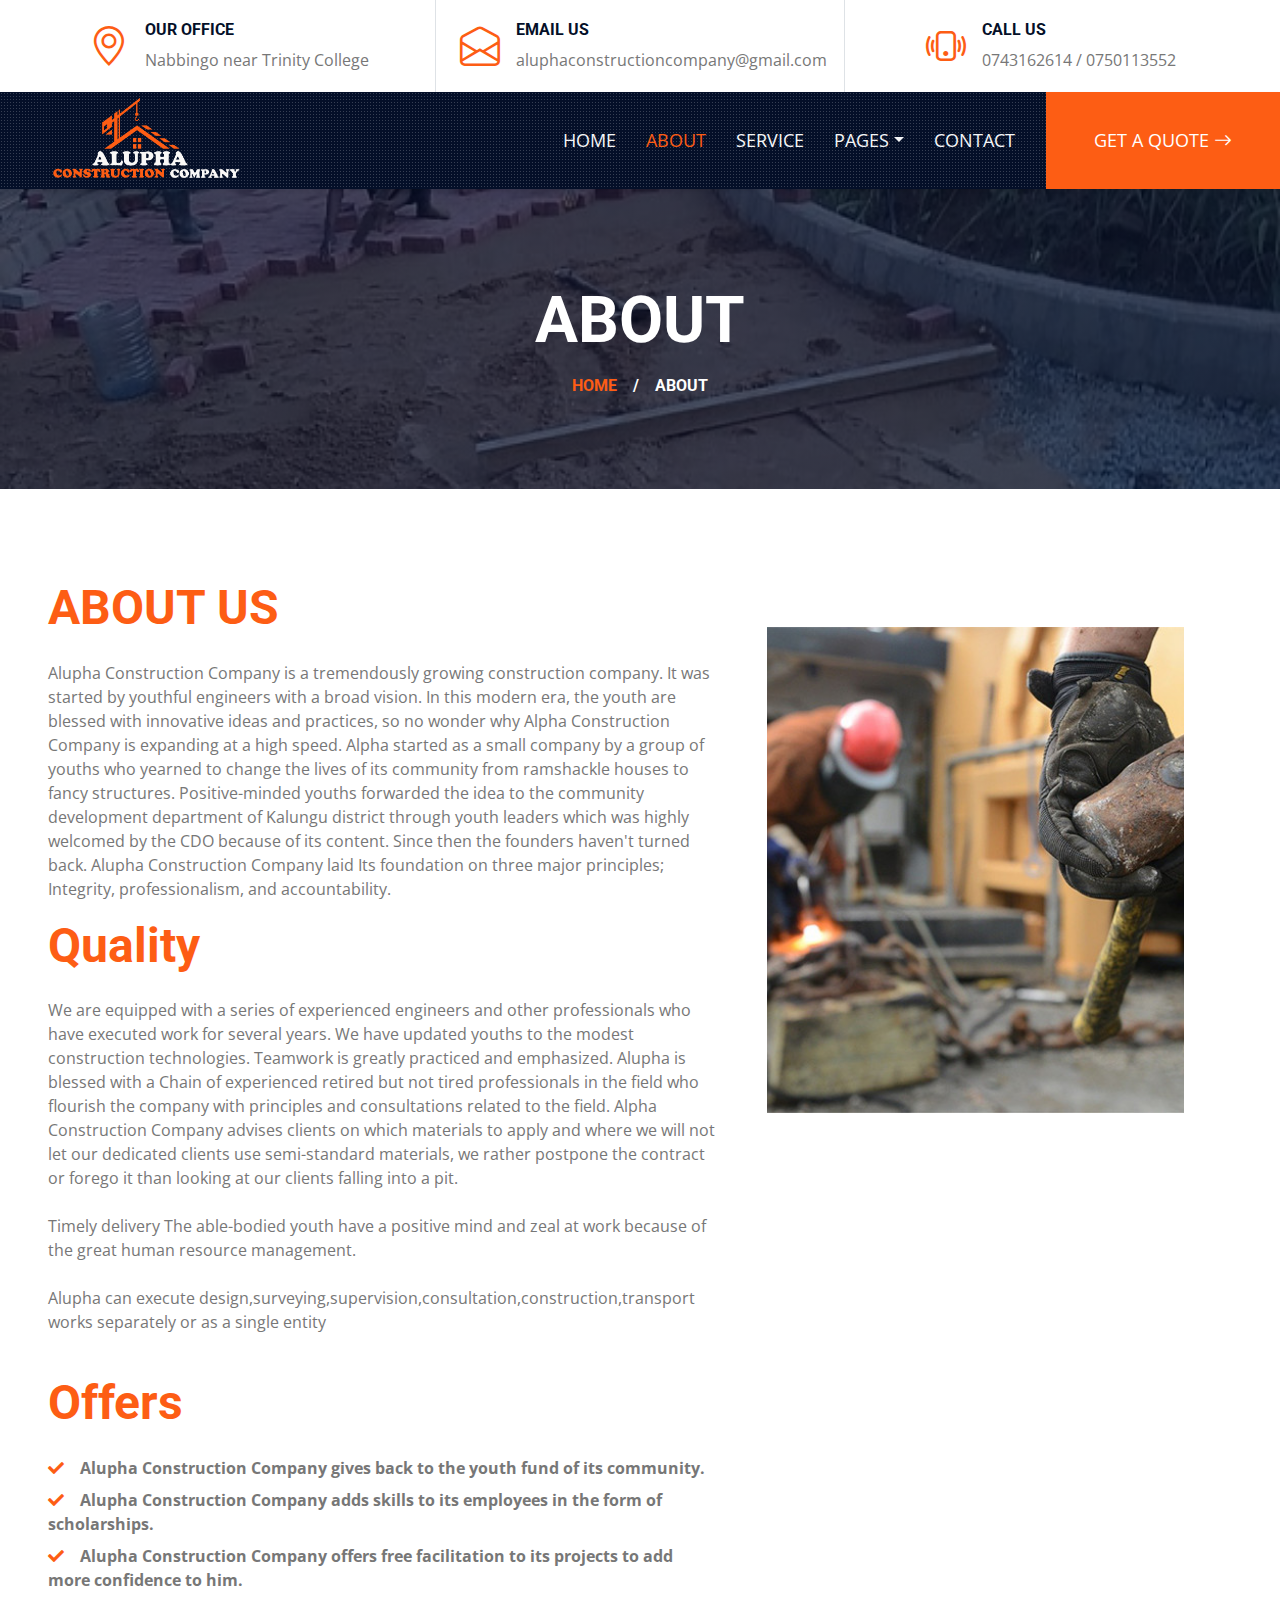
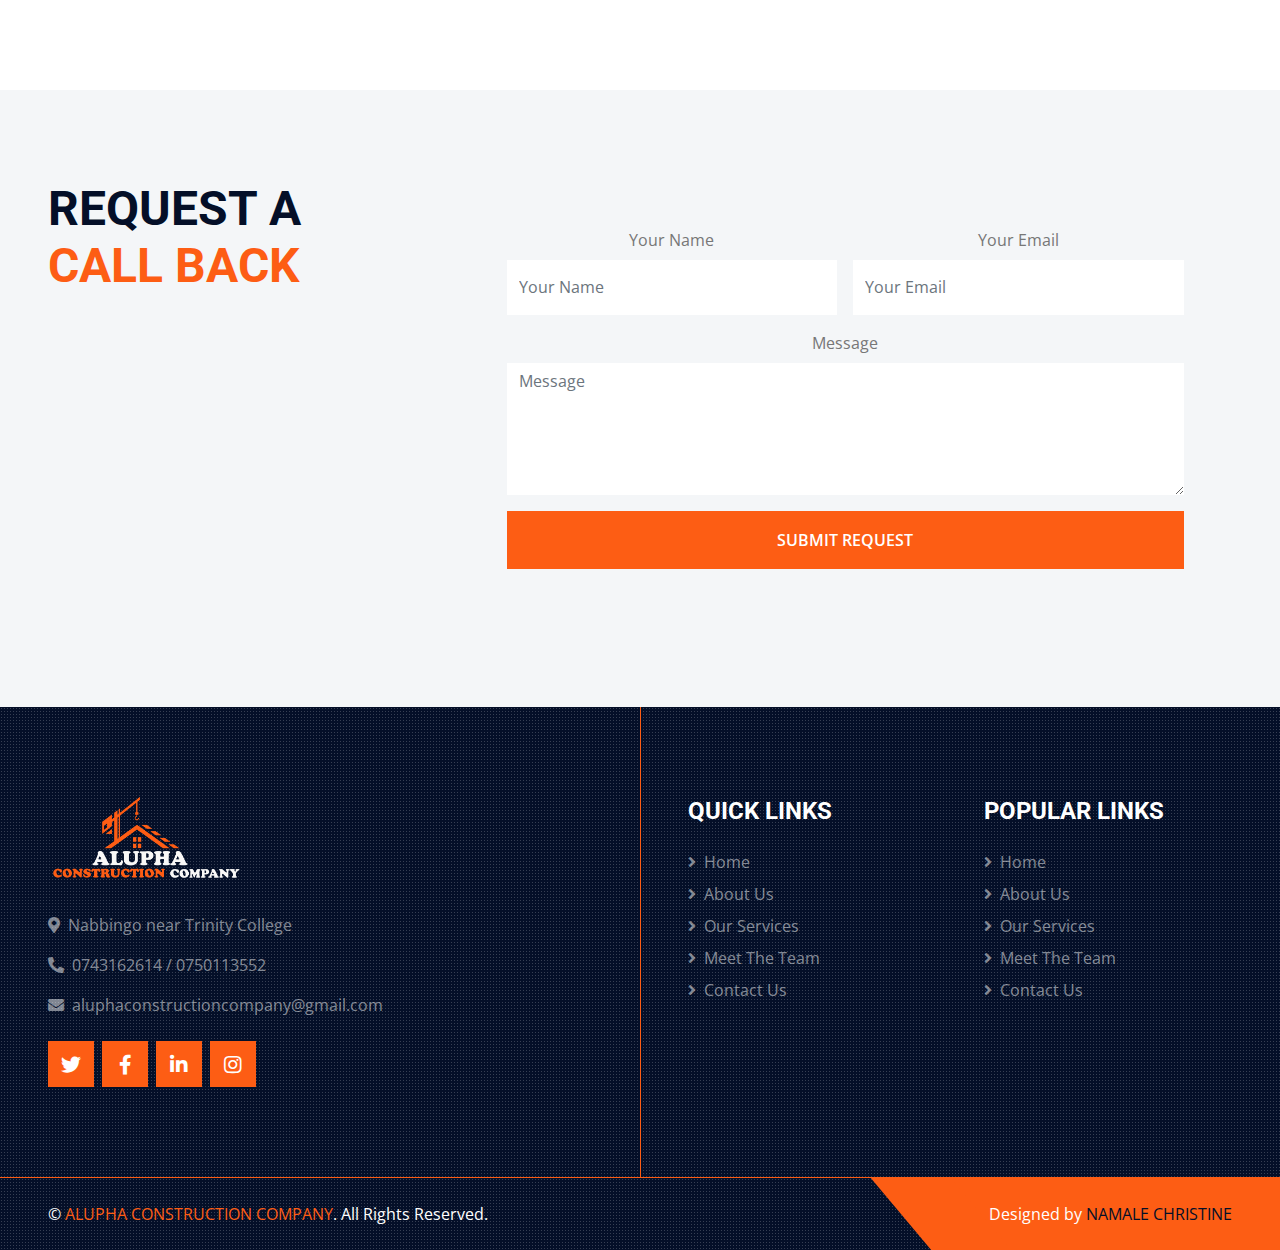
<file: about.html>
<!DOCTYPE html>
<html lang="en">

<head>
    <meta charset="utf-8">
    <title>Alupha Construction Company</title>
    <meta content="width=device-width, initial-scale=1.0" name="viewport">
    
    <!-- Favicon -->
    <link href="img/nnn.png" rel="icon">

    <!-- Google Web Fonts -->
    <link rel="preconnect" href="https://fonts.gstatic.com">
    <link href="https://fonts.googleapis.com/css2?family=Open+Sans:wght@400;600&family=Roboto:wght@500;700&display=swap" rel="stylesheet"> 

    <!-- Icon Font Stylesheet -->
    <link href="https://cdnjs.cloudflare.com/ajax/libs/font-awesome/5.15.0/css/all.min.css" rel="stylesheet">
    <link href="https://cdn.jsdelivr.net/npm/bootstrap-icons@1.4.1/font/bootstrap-icons.css" rel="stylesheet">

    <!-- Libraries Stylesheet -->
    <link href="lib/owlcarousel/assets/owl.carousel.min.css" rel="stylesheet">
    <link href="lib/tempusdominus/css/tempusdominus-bootstrap-4.min.css" rel="stylesheet" />
    <link href="lib/lightbox/css/lightbox.min.css" rel="stylesheet">

    <!-- Customized Bootstrap Stylesheet -->
    <link href="css/bootstrap.min.css" rel="stylesheet">

    <!-- Template Stylesheet -->
    <link href="css/style.css" rel="stylesheet">
</head>

<body>
    <!-- Topbar Start -->
    <div class="container-fluid px-5 d-none d-lg-block">
        <div class="row gx-5">
            <div class="col-lg-4 text-center py-3">
                <div class="d-inline-flex align-items-center">
                    <i class="bi bi-geo-alt fs-1 text-primary me-3"></i>
                    <div class="text-start">
                        <h6 class="text-uppercase fw-bold">Our Office</h6>
                        <span>Nabbingo near Trinity College</span>
                    </div>
                </div>
            </div>
            <div class="col-lg-4 text-center border-start border-end py-3">
                <div class="d-inline-flex align-items-center">
                    <i class="bi bi-envelope-open fs-1 text-primary me-3"></i>
                    <div class="text-start">
                        <h6 class="text-uppercase fw-bold">Email Us</h6>
                        <span>aluphaconstructioncompany@gmail.com</span>
                    </div>
                </div>
            </div>
            <div class="col-lg-4 text-center py-3">
                <div class="d-inline-flex align-items-center">
                    <i class="bi bi-phone-vibrate fs-1 text-primary me-3"></i>
                    <div class="text-start">
                        <h6 class="text-uppercase fw-bold">Call Us</h6>
                        <span>0743162614 / 0750113552</span>
                    </div>
                </div>
            </div>
        </div>
    </div>
    <!-- Topbar End -->


    <!-- Navbar Start -->
    <div class="container-fluid sticky-top bg-dark bg-light-radial shadow-sm px-5 pe-lg-0">
        <nav class="navbar navbar-expand-lg bg-dark bg-light-radial navbar-dark py-3 py-lg-0">
            <a href="index.html" class="navbar-brand">
                <h1 class="m-0 display-4 text-uppercase text-white"><img src="img/ALPA.png" width="200px" alt=""></h1>
            </a>
            <button class="navbar-toggler" type="button" data-bs-toggle="collapse" data-bs-target="#navbarCollapse">
                <span class="navbar-toggler-icon"></span>
            </button>
            <div class="collapse navbar-collapse" id="navbarCollapse">
                <div class="navbar-nav ms-auto py-0">
                    <a href="index.html" class="nav-item nav-link">Home</a>
                    <a href="about.html" class="nav-item nav-link active">About</a>
                    <a href="service.html" class="nav-item nav-link">Service</a>
                    <div class="nav-item dropdown">
                        <a href="#" class="nav-link dropdown-toggle" data-bs-toggle="dropdown">Pages</a>
                        <div class="dropdown-menu m-0">
                            <a href="project.html" class="dropdown-item">Our Project</a>
                            <a href="team.html" class="dropdown-item">The Team</a>
                            
                        </div>
                    </div>
                    <a href="contact.html" class="nav-item nav-link">Contact</a>
                    <a href="#quoteForm" class="nav-item nav-link bg-primary text-white px-5 ms-3 d-none d-lg-block">Get A Quote <i class="bi bi-arrow-right"></i></a>
                </div>
            </div>
        </nav>
    </div>
    <!-- Navbar End -->


    <!-- Page Header Start -->
    <div class="container-fluid page-header">
        <h1 class="display-3 text-uppercase text-white mb-3">About</h1>
        <div class="d-inline-flex text-white">
            <h6 class="text-uppercase m-0"><a href="">Home</a></h6>
            <h6 class="text-white m-0 px-3">/</h6>
            <h6 class="text-uppercase text-white m-0">About</h6>
        </div>
    </div>
    <!-- Page Header Start -->


    <!-- About Start -->
    <div class="container-fluid py-6 px-5">
        <div class="row g-5">
            <div class="col-lg-7">
                <h1 class="display-5 text-uppercase mb-4"><span class="text-primary">About us</span></h1>
                <!-- <h4 class="text-uppercase mb-3 text-body">Tempor erat elitr at rebum at at clita. Diam dolor diam ipsum tempor sit diam amet diam et eos labore</h4> -->
                <p>Alupha Construction Company is a tremendously growing construction company. It was started by youthful engineers with a broad vision. In this modern era, the youth are blessed with innovative ideas and practices, so no wonder why Alpha Construction Company is expanding at a high speed. Alpha started as a small company by a group of youths who yearned to change the lives of its community from ramshackle houses to fancy structures. Positive-minded youths forwarded the idea to the community development department of Kalungu district through youth leaders which was highly welcomed by the CDO because of its content. Since then the founders haven't turned back.

                    Alupha Construction Company laid Its foundation on three major principles; Integrity, professionalism, and accountability.
                     
                    </p>
                    <h4 class="display-5  mb-4"><span class="text-primary">Quality</span></h4>
                    <p>We are equipped with a series of experienced engineers and other professionals who have executed work for several years. We have updated youths to the modest construction technologies. Teamwork is greatly practiced and emphasized.
                        Alupha is blessed with a Chain of experienced retired but not tired professionals in the field who flourish the company with principles and consultations related to the field. Alpha Construction Company advises clients on which materials to apply and where we will not let our dedicated clients use semi-standard materials, we rather postpone the contract or forego it than looking at our clients falling into a pit.
                        <br><br>
                        Timely delivery 
                        The able-bodied youth have a positive mind and zeal at work because of the great human resource management.
                        <br><br>
                        Alupha can execute design,surveying,supervision,consultation,construction,transport works separately or as a single entity
                        </p>
                <div class="row gx-5 py-2">
                    <div class="col-sm-6 mb-2">
                        <!-- <p class="fw-bold mb-2"><i class="fa fa-check text-primary me-3"></i>Perfect Planning</p>
                        <p class="fw-bold mb-2"><i class="fa fa-check text-primary me-3"></i>Professional Workers</p>
                        <p class="fw-bold mb-2"><i class="fa fa-check text-primary me-3"></i>First Working Process</p> -->
                    </div>
                    <div class="col-sm-6 mb-2">
                        <!-- <p class="fw-bold mb-2"><i class="fa fa-check text-primary me-3"></i>Perfect Planning</p>
                        <p class="fw-bold mb-2"><i class="fa fa-check text-primary me-3"></i>Professional Workers</p>
                        <p class="fw-bold mb-2"><i class="fa fa-check text-primary me-3"></i>First Working Process</p> -->
                    </div>
                </div>
                <h4 class="display-5  mb-4"><span class="text-primary">Offers</span></h4>
              
                    <p class="fw-bold mb-2"><i class="fa fa-check text-primary me-3"></i>Alupha Construction Company gives back to the youth fund of its community.</p>
                    <p class="fw-bold mb-2"><i class="fa fa-check text-primary me-3"></i>Alupha Construction Company adds skills to its employees in the form of scholarships.</p>
                    <p class="fw-bold mb-2"><i class="fa fa-check text-primary me-3"></i>Alupha Construction Company offers free facilitation to its projects to add more confidence to him.</p>


                
                
            </div>
            <div class="col-lg-5 pb-5" style="min-height: 400px;">
                <div class="position-relative h-100 ms-5">
                    <img class="position-absolute w-100 h-50 mt-5 ms-n5" src="img/about us.jpg" style="object-fit: cover;">
                </div>
            </div>
        </div>
    </div>
    <!-- About End -->


    <!-- Appointment Start -->
    <div id="quoteForm" class="container-fluid bg-light py-6 px-5">
            <div class="row gx-5">
                <div class="col-lg-4 mb-5 mb-lg-0">
                    <div class="mb-4">
                        <h1 class="display-5 text-uppercase mb-4">Request A <span class="text-primary">Call Back</span></h1>
                    </div>
                    <!-- <p class="mb-5">Nonumy ipsum amet tempor takimata vero ea elitr. Diam diam ut et eos duo duo sed. Lorem elitr sadipscing eos et ut et stet justo, sit dolore et voluptua labore. Ipsum erat et ea ipsum magna sadipscing lorem. Sit lorem sea sanctus eos. Sanctus sit tempor dolores ipsum stet justo sit erat ea, sed diam sanctus takimata sit. Et at voluptua amet erat justo amet ea ipsum eos, eirmod accusam sea sed ipsum kasd ut.</p> -->
                    <!-- <a class="btn btn-primary py-3 px-5" href="">Get A Quote</a> -->
                </div>
                <div  class="col-lg-8">
                    <div  class="bg-light text-center p-5">
                        <form action="https://api.web3forms.com/submit" method="POST" id="myForm">
                            <div class="row g-3">
                                <input type="hidden" name="access_key" value="93f36312-ec58-415d-9a13-a9eeb314871d ">
                                <div class="col-12 col-sm-6">
                                    <label for="inputName" class="form-label">Your Name</label>
                                    <input type="text" id="inputName" name="name" class="form-control border-0" placeholder="Your Name" style="height: 55px;" required autocomplete="name">
                                </div>
                                <div class="col-12 col-sm-6">
                                    <label for="inputEmail" class="form-label">Your Email</label>
                                    <input type="email" id="inputEmail" name="email" class="form-control border-0" placeholder="Your Email" style="height: 55px;" required autocomplete="email">
                                </div>
                                <div class="col-12">
                                    <label for="inputMessage" class="form-label">Message</label>
                                    <textarea id="inputMessage" name="message" class="form-control border-0" rows="5" placeholder="Message" required></textarea>
                                </div>
                                <div class="col-12">
                                    <button class="btn btn-primary w-100 py-3" type="submit">Submit Request</button>
                                </div>
                            </div>
                        </form>
                    </div>
                </div>
            </div>
    </div>
    <!-- Appointment End -->


    <!-- Footer Start -->
    <div class="footer container-fluid position-relative bg-dark bg-light-radial text-white-50 py-6 px-5">
        <div class="row g-5">
            <div class="col-lg-6 pe-lg-5">
                <a href="index.html" class="navbar-brand">
                    <h1 class="m-0 display-4 text-uppercase text-white"><img src="img/ALPA.png" width="200px" alt=""></h1>
                </a>
                <!-- <p>Aliquyam sed elitr elitr erat sed diam ipsum eirmod eos lorem nonumy. Tempor sea ipsum diam  sed clita dolore eos dolores magna erat dolore sed stet justo et dolor.</p> -->
                <p><i class="fa fa-map-marker-alt me-2"></i>Nabbingo near Trinity College</p>
                <p><i class="fa fa-phone-alt me-2"></i>0743162614 / 0750113552</p>
                <p><i class="fa fa-envelope me-2"></i>aluphaconstructioncompany@gmail.com</p>
                <div class="d-flex justify-content-start mt-4">
                    <a class="btn btn-lg btn-primary btn-lg-square rounded-0 me-2" href="#"><i class="fab fa-twitter"></i></a>
                    <a class="btn btn-lg btn-primary btn-lg-square rounded-0 me-2" href="#"><i class="fab fa-facebook-f"></i></a>
                    <a class="btn btn-lg btn-primary btn-lg-square rounded-0 me-2" href="#"><i class="fab fa-linkedin-in"></i></a>
                    <a class="btn btn-lg btn-primary btn-lg-square rounded-0" href="#"><i class="fab fa-instagram"></i></a>
                </div>
            </div>
            <div class="col-lg-6 ps-lg-5">
                <div class="row g-5">
                    <div class="col-sm-6">
                        <h4 class="text-white text-uppercase mb-4">Quick Links</h4>
                        <div class="d-flex flex-column justify-content-start">
                            <a class="text-white-50 mb-2" href="index.html"><i class="fa fa-angle-right me-2"></i>Home</a>
                            <a class="text-white-50 mb-2" href="about.html"><i class="fa fa-angle-right me-2"></i>About Us</a>
                            <a class="text-white-50 mb-2" href="service.html"><i class="fa fa-angle-right me-2"></i>Our Services</a>
                            <a class="text-white-50 mb-2" href="team.html"><i class="fa fa-angle-right me-2"></i>Meet The Team</a>
                            <a class="text-white-50" href="contact.html"><i class="fa fa-angle-right me-2"></i>Contact Us</a>
                        </div>
                    </div>
                    <div class="col-sm-6">
                        <h4 class="text-white text-uppercase mb-4">Popular Links</h4>
                        <div class="d-flex flex-column justify-content-start">
                            <a class="text-white-50 mb-2" href="index.html"><i class="fa fa-angle-right me-2"></i>Home</a>
                            <a class="text-white-50 mb-2" href="about.html"><i class="fa fa-angle-right me-2"></i>About Us</a>
                            <a class="text-white-50 mb-2" href="service.html"><i class="fa fa-angle-right me-2"></i>Our Services</a>
                            <a class="text-white-50 mb-2" href="team.html"><i class="fa fa-angle-right me-2"></i>Meet The Team</a>
                            <a class="text-white-50" href="contact.html"><i class="fa fa-angle-right me-2"></i>Contact Us</a>
                        </div>
                    </div>
                    <div class="col-sm-12">
                        <!-- <h4 class="text-white text-uppercase mb-4">Newsletter</h4> -->
                        <div class="w-100">
                            <div class="input-group">
                                <!-- <input type="text" class="form-control border-light" style="padding: 20px 30px;" placeholder="Your Email Address"><button class="btn btn-primary px-4">Sign Up</button> -->
                            </div>
                        </div>
                    </div>
                </div>
            </div>
        </div>
    </div>
    <div class="container-fluid bg-dark bg-light-radial text-white border-top border-primary px-0">
        <div class="d-flex flex-column flex-md-row justify-content-between">
            <div class="py-4 px-5 text-center text-md-start">
                <p class="mb-0">&copy; <a class="text-primary" href="#">ALUPHA CONSTRUCTION COMPANY</a>. All Rights Reserved.</p>
            </div>
            <div class="py-4 px-5 bg-primary footer-shape position-relative text-center text-md-end">
                <p class="mb-0">Designed by <a class="text-dark" href="">NAMALE CHRISTINE</a></p>
            </div>
        </div>
    </div>
    <!-- Footer End -->


    <!-- Back to Top -->
    <a href="#" class="btn btn-lg btn-primary btn-lg-square back-to-top"><i class="bi bi-arrow-up"></i></a>


    <!-- JavaScript Libraries -->
    <script src="https://code.jquery.com/jquery-3.4.1.min.js"></script>
    <script src="https://cdn.jsdelivr.net/npm/bootstrap@5.0.0/dist/js/bootstrap.bundle.min.js"></script>
    <script src="lib/easing/easing.min.js"></script>
    <script src="lib/waypoints/waypoints.min.js"></script>
    <script src="lib/owlcarousel/owl.carousel.min.js"></script>
    <script src="lib/tempusdominus/js/moment.min.js"></script>
    <script src="lib/tempusdominus/js/moment-timezone.min.js"></script>
    <script src="lib/tempusdominus/js/tempusdominus-bootstrap-4.min.js"></script>
    <script src="lib/isotope/isotope.pkgd.min.js"></script>
    <script src="lib/lightbox/js/lightbox.min.js"></script>

    <!-- Template Javascript -->
    <script src="js/main.js"></script>
    <script>
        document.getElementById('myForm').addEventListener('submit', function(event) {
            event.preventDefault(); // Prevent the default form submission
            this.submit(); // Submit the form
            this.reset(); // Clear the form fields
        });
        </script>
</body>

</html>
</file>
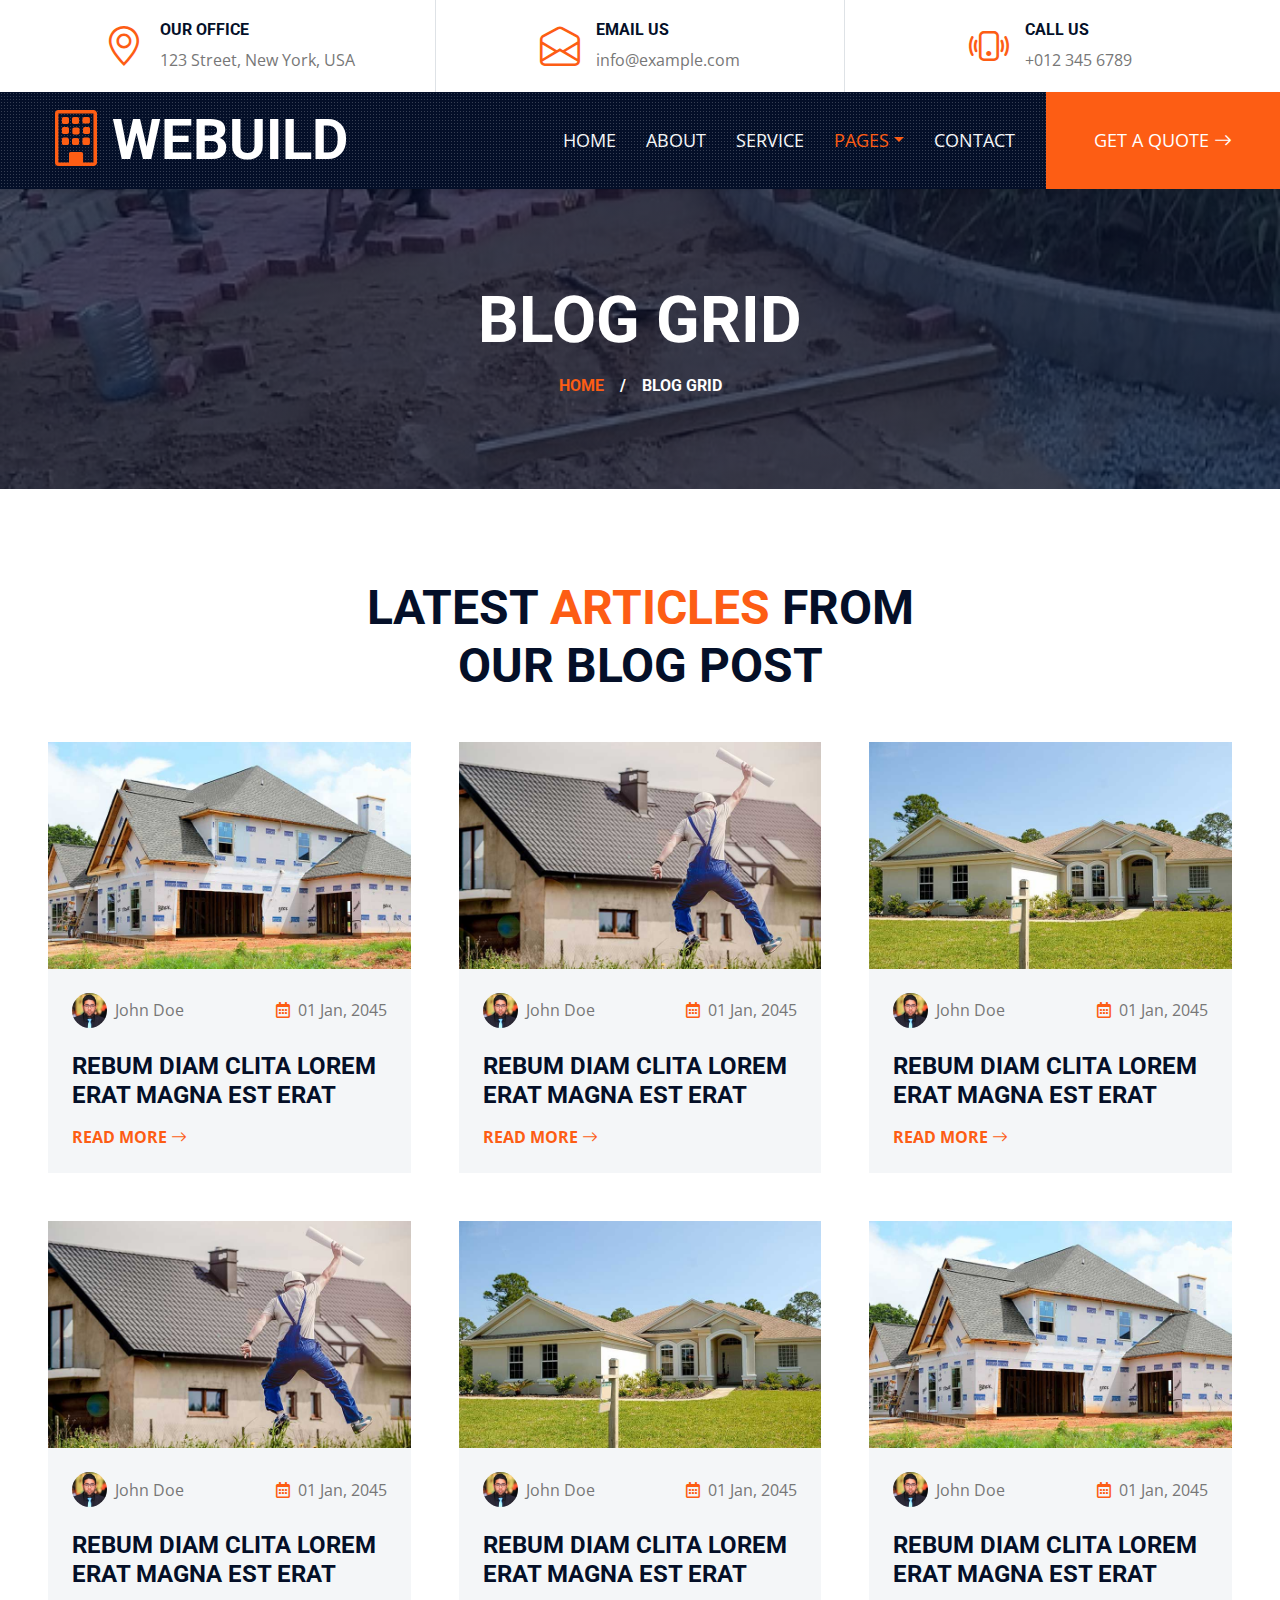
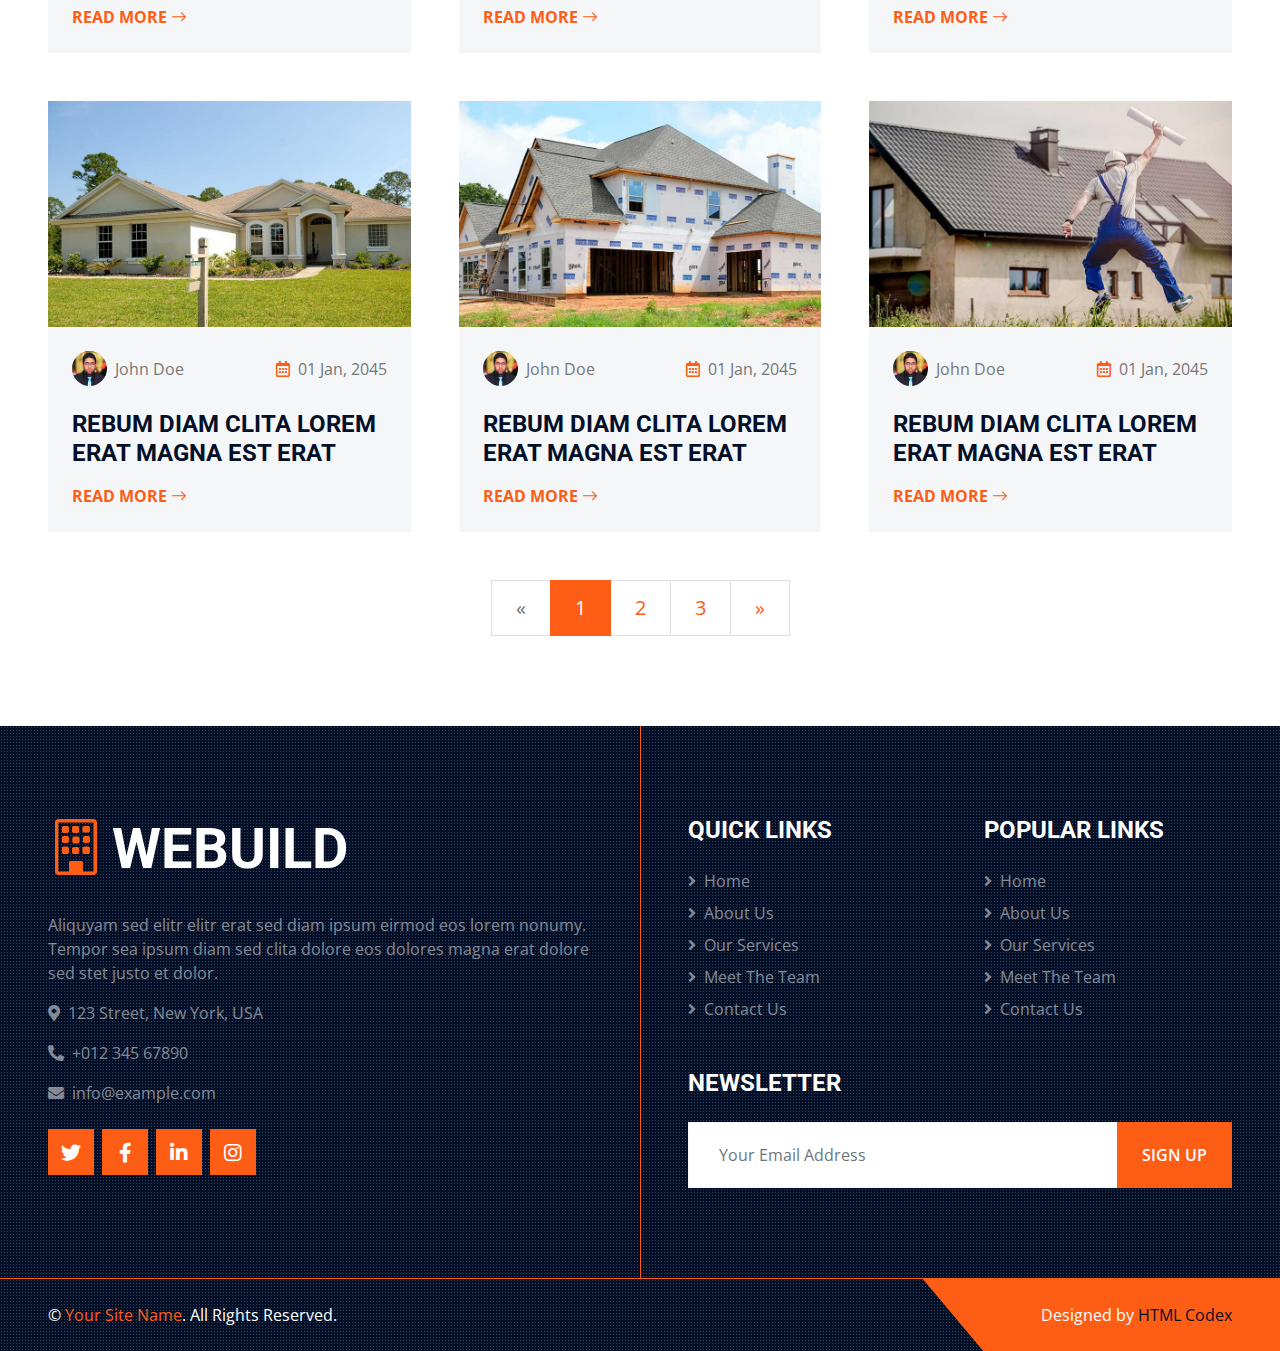
<file: blog.html>
<!DOCTYPE html>
<html lang="en">

<head>
    <meta charset="utf-8">
    <title>WEBUILD -  Construction Company Website Template Free</title>
    <meta content="width=device-width, initial-scale=1.0" name="viewport">
    <meta content="Free HTML Templates" name="keywords">
    <meta content="Free HTML Templates" name="description">

    <!-- Favicon -->
    <link href="img/favicon.ico" rel="icon">

    <!-- Google Web Fonts -->
    <link rel="preconnect" href="https://fonts.gstatic.com">
    <link href="https://fonts.googleapis.com/css2?family=Open+Sans:wght@400;600&family=Roboto:wght@500;700&display=swap" rel="stylesheet"> 

    <!-- Icon Font Stylesheet -->
    <link href="https://cdnjs.cloudflare.com/ajax/libs/font-awesome/5.15.0/css/all.min.css" rel="stylesheet">
    <link href="https://cdn.jsdelivr.net/npm/bootstrap-icons@1.4.1/font/bootstrap-icons.css" rel="stylesheet">

    <!-- Libraries Stylesheet -->
    <link href="lib/owlcarousel/assets/owl.carousel.min.css" rel="stylesheet">
    <link href="lib/tempusdominus/css/tempusdominus-bootstrap-4.min.css" rel="stylesheet" />
    <link href="lib/lightbox/css/lightbox.min.css" rel="stylesheet">

    <!-- Customized Bootstrap Stylesheet -->
    <link href="css/bootstrap.min.css" rel="stylesheet">

    <!-- Template Stylesheet -->
    <link href="css/style.css" rel="stylesheet">
</head>

<body>
    <!-- Topbar Start -->
    <div class="container-fluid px-5 d-none d-lg-block">
        <div class="row gx-5">
            <div class="col-lg-4 text-center py-3">
                <div class="d-inline-flex align-items-center">
                    <i class="bi bi-geo-alt fs-1 text-primary me-3"></i>
                    <div class="text-start">
                        <h6 class="text-uppercase fw-bold">Our Office</h6>
                        <span>123 Street, New York, USA</span>
                    </div>
                </div>
            </div>
            <div class="col-lg-4 text-center border-start border-end py-3">
                <div class="d-inline-flex align-items-center">
                    <i class="bi bi-envelope-open fs-1 text-primary me-3"></i>
                    <div class="text-start">
                        <h6 class="text-uppercase fw-bold">Email Us</h6>
                        <span>info@example.com</span>
                    </div>
                </div>
            </div>
            <div class="col-lg-4 text-center py-3">
                <div class="d-inline-flex align-items-center">
                    <i class="bi bi-phone-vibrate fs-1 text-primary me-3"></i>
                    <div class="text-start">
                        <h6 class="text-uppercase fw-bold">Call Us</h6>
                        <span>+012 345 6789</span>
                    </div>
                </div>
            </div>
        </div>
    </div>
    <!-- Topbar End -->


    <!-- Navbar Start -->
    <div class="container-fluid sticky-top bg-dark bg-light-radial shadow-sm px-5 pe-lg-0">
        <nav class="navbar navbar-expand-lg bg-dark bg-light-radial navbar-dark py-3 py-lg-0">
            <a href="index.html" class="navbar-brand">
                <h1 class="m-0 display-4 text-uppercase text-white"><i class="bi bi-building text-primary me-2"></i>WEBUILD</h1>
            </a>
            <button class="navbar-toggler" type="button" data-bs-toggle="collapse" data-bs-target="#navbarCollapse">
                <span class="navbar-toggler-icon"></span>
            </button>
            <div class="collapse navbar-collapse" id="navbarCollapse">
                <div class="navbar-nav ms-auto py-0">
                    <a href="index.html" class="nav-item nav-link">Home</a>
                    <a href="about.html" class="nav-item nav-link">About</a>
                    <a href="service.html" class="nav-item nav-link">Service</a>
                    <div class="nav-item dropdown">
                        <a href="#" class="nav-link dropdown-toggle active" data-bs-toggle="dropdown">Pages</a>
                        <div class="dropdown-menu m-0">
                            <a href="project.html" class="dropdown-item">Our Project</a>
                            <a href="team.html" class="dropdown-item">The Team</a>
                            <a href="testimonial.html" class="dropdown-item">Testimonial</a>
                            <a href="blog.html" class="dropdown-item active">Blog Grid</a>
                            <a href="detail.html" class="dropdown-item">Blog Detail</a>
                        </div>
                    </div>
                    <a href="contact.html" class="nav-item nav-link">Contact</a>
                    <a href="" class="nav-item nav-link bg-primary text-white px-5 ms-3 d-none d-lg-block">Get A Quote <i class="bi bi-arrow-right"></i></a>
                </div>
            </div>
        </nav>
    </div>
    <!-- Navbar End -->


    <!-- Page Header Start -->
    <div class="container-fluid page-header">
        <h1 class="display-3 text-uppercase text-white mb-3">Blog Grid</h1>
        <div class="d-inline-flex text-white">
            <h6 class="text-uppercase m-0"><a href="">Home</a></h6>
            <h6 class="text-white m-0 px-3">/</h6>
            <h6 class="text-uppercase text-white m-0">Blog Grid</h6>
        </div>
    </div>
    <!-- Page Header Start -->


    <!-- Blog Start -->
    <div class="container-fluid py-6 px-5">
        <div class="text-center mx-auto mb-5" style="max-width: 600px;">
            <h1 class="display-5 text-uppercase mb-4">Latest <span class="text-primary">Articles</span> From Our Blog Post</h1>
        </div>
        <div class="row g-5">
            <div class="col-lg-4 col-md-6">
                <div class="bg-light">
                    <img class="img-fluid" src="img/blog-1.jpg" alt="">
                    <div class="p-4">
                        <div class="d-flex justify-content-between mb-4">
                            <div class="d-flex align-items-center">
                                <img class="rounded-circle me-2" src="img/user.jpg" width="35" height="35" alt="">
                                <span>John Doe</span>
                            </div>
                            <div class="d-flex align-items-center">
                                <span class="ms-3"><i class="far fa-calendar-alt text-primary me-2"></i>01 Jan, 2045</span>
                            </div>
                        </div>
                        <h4 class="text-uppercase mb-3">Rebum diam clita lorem erat magna est erat</h4>
                        <a class="text-uppercase fw-bold" href="">Read More <i class="bi bi-arrow-right"></i></a>
                    </div>
                </div>
            </div>
            <div class="col-lg-4 col-md-6">
                <div class="bg-light">
                    <img class="img-fluid" src="img/blog-2.jpg" alt="">
                    <div class="p-4">
                        <div class="d-flex justify-content-between mb-4">
                            <div class="d-flex align-items-center">
                                <img class="rounded-circle me-2" src="img/user.jpg" width="35" height="35" alt="">
                                <span>John Doe</span>
                            </div>
                            <div class="d-flex align-items-center">
                                <span class="ms-3"><i class="far fa-calendar-alt text-primary me-2"></i>01 Jan, 2045</span>
                            </div>
                        </div>
                        <h4 class="text-uppercase mb-3">Rebum diam clita lorem erat magna est erat</h4>
                        <a class="text-uppercase fw-bold" href="">Read More <i class="bi bi-arrow-right"></i></a>
                    </div>
                </div>
            </div>
            <div class="col-lg-4 col-md-6">
                <div class="bg-light">
                    <img class="img-fluid" src="img/blog-3.jpg" alt="">
                    <div class="p-4">
                        <div class="d-flex justify-content-between mb-4">
                            <div class="d-flex align-items-center">
                                <img class="rounded-circle me-2" src="img/user.jpg" width="35" height="35" alt="">
                                <span>John Doe</span>
                            </div>
                            <div class="d-flex align-items-center">
                                <span class="ms-3"><i class="far fa-calendar-alt text-primary me-2"></i>01 Jan, 2045</span>
                            </div>
                        </div>
                        <h4 class="text-uppercase mb-3">Rebum diam clita lorem erat magna est erat</h4>
                        <a class="text-uppercase fw-bold" href="">Read More <i class="bi bi-arrow-right"></i></a>
                    </div>
                </div>
            </div>
            <div class="col-lg-4 col-md-6">
                <div class="bg-light">
                    <img class="img-fluid" src="img/blog-2.jpg" alt="">
                    <div class="p-4">
                        <div class="d-flex justify-content-between mb-4">
                            <div class="d-flex align-items-center">
                                <img class="rounded-circle me-2" src="img/user.jpg" width="35" height="35" alt="">
                                <span>John Doe</span>
                            </div>
                            <div class="d-flex align-items-center">
                                <span class="ms-3"><i class="far fa-calendar-alt text-primary me-2"></i>01 Jan, 2045</span>
                            </div>
                        </div>
                        <h4 class="text-uppercase mb-3">Rebum diam clita lorem erat magna est erat</h4>
                        <a class="text-uppercase fw-bold" href="">Read More <i class="bi bi-arrow-right"></i></a>
                    </div>
                </div>
            </div>
            <div class="col-lg-4 col-md-6">
                <div class="bg-light">
                    <img class="img-fluid" src="img/blog-3.jpg" alt="">
                    <div class="p-4">
                        <div class="d-flex justify-content-between mb-4">
                            <div class="d-flex align-items-center">
                                <img class="rounded-circle me-2" src="img/user.jpg" width="35" height="35" alt="">
                                <span>John Doe</span>
                            </div>
                            <div class="d-flex align-items-center">
                                <span class="ms-3"><i class="far fa-calendar-alt text-primary me-2"></i>01 Jan, 2045</span>
                            </div>
                        </div>
                        <h4 class="text-uppercase mb-3">Rebum diam clita lorem erat magna est erat</h4>
                        <a class="text-uppercase fw-bold" href="">Read More <i class="bi bi-arrow-right"></i></a>
                    </div>
                </div>
            </div>
            <div class="col-lg-4 col-md-6">
                <div class="bg-light">
                    <img class="img-fluid" src="img/blog-1.jpg" alt="">
                    <div class="p-4">
                        <div class="d-flex justify-content-between mb-4">
                            <div class="d-flex align-items-center">
                                <img class="rounded-circle me-2" src="img/user.jpg" width="35" height="35" alt="">
                                <span>John Doe</span>
                            </div>
                            <div class="d-flex align-items-center">
                                <span class="ms-3"><i class="far fa-calendar-alt text-primary me-2"></i>01 Jan, 2045</span>
                            </div>
                        </div>
                        <h4 class="text-uppercase mb-3">Rebum diam clita lorem erat magna est erat</h4>
                        <a class="text-uppercase fw-bold" href="">Read More <i class="bi bi-arrow-right"></i></a>
                    </div>
                </div>
            </div>
            <div class="col-lg-4 col-md-6">
                <div class="bg-light">
                    <img class="img-fluid" src="img/blog-3.jpg" alt="">
                    <div class="p-4">
                        <div class="d-flex justify-content-between mb-4">
                            <div class="d-flex align-items-center">
                                <img class="rounded-circle me-2" src="img/user.jpg" width="35" height="35" alt="">
                                <span>John Doe</span>
                            </div>
                            <div class="d-flex align-items-center">
                                <span class="ms-3"><i class="far fa-calendar-alt text-primary me-2"></i>01 Jan, 2045</span>
                            </div>
                        </div>
                        <h4 class="text-uppercase mb-3">Rebum diam clita lorem erat magna est erat</h4>
                        <a class="text-uppercase fw-bold" href="">Read More <i class="bi bi-arrow-right"></i></a>
                    </div>
                </div>
            </div>
            <div class="col-lg-4 col-md-6">
                <div class="bg-light">
                    <img class="img-fluid" src="img/blog-1.jpg" alt="">
                    <div class="p-4">
                        <div class="d-flex justify-content-between mb-4">
                            <div class="d-flex align-items-center">
                                <img class="rounded-circle me-2" src="img/user.jpg" width="35" height="35" alt="">
                                <span>John Doe</span>
                            </div>
                            <div class="d-flex align-items-center">
                                <span class="ms-3"><i class="far fa-calendar-alt text-primary me-2"></i>01 Jan, 2045</span>
                            </div>
                        </div>
                        <h4 class="text-uppercase mb-3">Rebum diam clita lorem erat magna est erat</h4>
                        <a class="text-uppercase fw-bold" href="">Read More <i class="bi bi-arrow-right"></i></a>
                    </div>
                </div>
            </div>
            <div class="col-lg-4 col-md-6">
                <div class="bg-light">
                    <img class="img-fluid" src="img/blog-2.jpg" alt="">
                    <div class="p-4">
                        <div class="d-flex justify-content-between mb-4">
                            <div class="d-flex align-items-center">
                                <img class="rounded-circle me-2" src="img/user.jpg" width="35" height="35" alt="">
                                <span>John Doe</span>
                            </div>
                            <div class="d-flex align-items-center">
                                <span class="ms-3"><i class="far fa-calendar-alt text-primary me-2"></i>01 Jan, 2045</span>
                            </div>
                        </div>
                        <h4 class="text-uppercase mb-3">Rebum diam clita lorem erat magna est erat</h4>
                        <a class="text-uppercase fw-bold" href="">Read More <i class="bi bi-arrow-right"></i></a>
                    </div>
                </div>
            </div>
            <div class="col-12">
                <nav aria-label="Page navigation">
                  <ul class="pagination pagination-lg justify-content-center m-0">
                    <li class="page-item disabled">
                      <a class="page-link rounded-0" href="#" aria-label="Previous">
                        <span aria-hidden="true">&laquo;</span>
                        <span class="sr-only">Previous</span>
                      </a>
                    </li>
                    <li class="page-item active"><a class="page-link" href="#">1</a></li>
                    <li class="page-item"><a class="page-link" href="#">2</a></li>
                    <li class="page-item"><a class="page-link" href="#">3</a></li>
                    <li class="page-item">
                      <a class="page-link rounded-0" href="#" aria-label="Next">
                        <span aria-hidden="true">&raquo;</span>
                        <span class="sr-only">Next</span>
                      </a>
                    </li>
                  </ul>
                </nav>
            </div>
        </div>
    </div>
    <!-- Blog End -->
    

    <!-- Footer Start -->
    <div class="footer container-fluid position-relative bg-dark bg-light-radial text-white-50 py-6 px-5">
        <div class="row g-5">
            <div class="col-lg-6 pe-lg-5">
                <a href="index.html" class="navbar-brand">
                    <h1 class="m-0 display-4 text-uppercase text-white"><i class="bi bi-building text-primary me-2"></i>WEBUILD</h1>
                </a>
                <p>Aliquyam sed elitr elitr erat sed diam ipsum eirmod eos lorem nonumy. Tempor sea ipsum diam  sed clita dolore eos dolores magna erat dolore sed stet justo et dolor.</p>
                <p><i class="fa fa-map-marker-alt me-2"></i>123 Street, New York, USA</p>
                <p><i class="fa fa-phone-alt me-2"></i>+012 345 67890</p>
                <p><i class="fa fa-envelope me-2"></i>info@example.com</p>
                <div class="d-flex justify-content-start mt-4">
                    <a class="btn btn-lg btn-primary btn-lg-square rounded-0 me-2" href="#"><i class="fab fa-twitter"></i></a>
                    <a class="btn btn-lg btn-primary btn-lg-square rounded-0 me-2" href="#"><i class="fab fa-facebook-f"></i></a>
                    <a class="btn btn-lg btn-primary btn-lg-square rounded-0 me-2" href="#"><i class="fab fa-linkedin-in"></i></a>
                    <a class="btn btn-lg btn-primary btn-lg-square rounded-0" href="#"><i class="fab fa-instagram"></i></a>
                </div>
            </div>
            <div class="col-lg-6 ps-lg-5">
                <div class="row g-5">
                    <div class="col-sm-6">
                        <h4 class="text-white text-uppercase mb-4">Quick Links</h4>
                        <div class="d-flex flex-column justify-content-start">
                            <a class="text-white-50 mb-2" href="#"><i class="fa fa-angle-right me-2"></i>Home</a>
                            <a class="text-white-50 mb-2" href="#"><i class="fa fa-angle-right me-2"></i>About Us</a>
                            <a class="text-white-50 mb-2" href="#"><i class="fa fa-angle-right me-2"></i>Our Services</a>
                            <a class="text-white-50 mb-2" href="#"><i class="fa fa-angle-right me-2"></i>Meet The Team</a>
                            <a class="text-white-50" href="#"><i class="fa fa-angle-right me-2"></i>Contact Us</a>
                        </div>
                    </div>
                    <div class="col-sm-6">
                        <h4 class="text-white text-uppercase mb-4">Popular Links</h4>
                        <div class="d-flex flex-column justify-content-start">
                            <a class="text-white-50 mb-2" href="#"><i class="fa fa-angle-right me-2"></i>Home</a>
                            <a class="text-white-50 mb-2" href="#"><i class="fa fa-angle-right me-2"></i>About Us</a>
                            <a class="text-white-50 mb-2" href="#"><i class="fa fa-angle-right me-2"></i>Our Services</a>
                            <a class="text-white-50 mb-2" href="#"><i class="fa fa-angle-right me-2"></i>Meet The Team</a>
                            <a class="text-white-50" href="#"><i class="fa fa-angle-right me-2"></i>Contact Us</a>
                        </div>
                    </div>
                    <div class="col-sm-12">
                        <h4 class="text-white text-uppercase mb-4">Newsletter</h4>
                        <div class="w-100">
                            <div class="input-group">
                                <input type="text" class="form-control border-light" style="padding: 20px 30px;" placeholder="Your Email Address"><button class="btn btn-primary px-4">Sign Up</button>
                            </div>
                        </div>
                    </div>
                </div>
            </div>
        </div>
    </div>
    <div class="container-fluid bg-dark bg-light-radial text-white border-top border-primary px-0">
        <div class="d-flex flex-column flex-md-row justify-content-between">
            <div class="py-4 px-5 text-center text-md-start">
                <p class="mb-0">&copy; <a class="text-primary" href="#">Your Site Name</a>. All Rights Reserved.</p>
            </div>
            <div class="py-4 px-5 bg-primary footer-shape position-relative text-center text-md-end">
                <p class="mb-0">Designed by <a class="text-dark" href="https://htmlcodex.com">HTML Codex</a></p>
            </div>
        </div>
    </div>
    <!-- Footer End -->


    <!-- Back to Top -->
    <a href="#" class="btn btn-lg btn-primary btn-lg-square back-to-top"><i class="bi bi-arrow-up"></i></a>


    <!-- JavaScript Libraries -->
    <script src="https://code.jquery.com/jquery-3.4.1.min.js"></script>
    <script src="https://cdn.jsdelivr.net/npm/bootstrap@5.0.0/dist/js/bootstrap.bundle.min.js"></script>
    <script src="lib/easing/easing.min.js"></script>
    <script src="lib/waypoints/waypoints.min.js"></script>
    <script src="lib/owlcarousel/owl.carousel.min.js"></script>
    <script src="lib/tempusdominus/js/moment.min.js"></script>
    <script src="lib/tempusdominus/js/moment-timezone.min.js"></script>
    <script src="lib/tempusdominus/js/tempusdominus-bootstrap-4.min.js"></script>
    <script src="lib/isotope/isotope.pkgd.min.js"></script>
    <script src="lib/lightbox/js/lightbox.min.js"></script>

    <!-- Template Javascript -->
    <script src="js/main.js"></script>
</body>

</html>
</file>
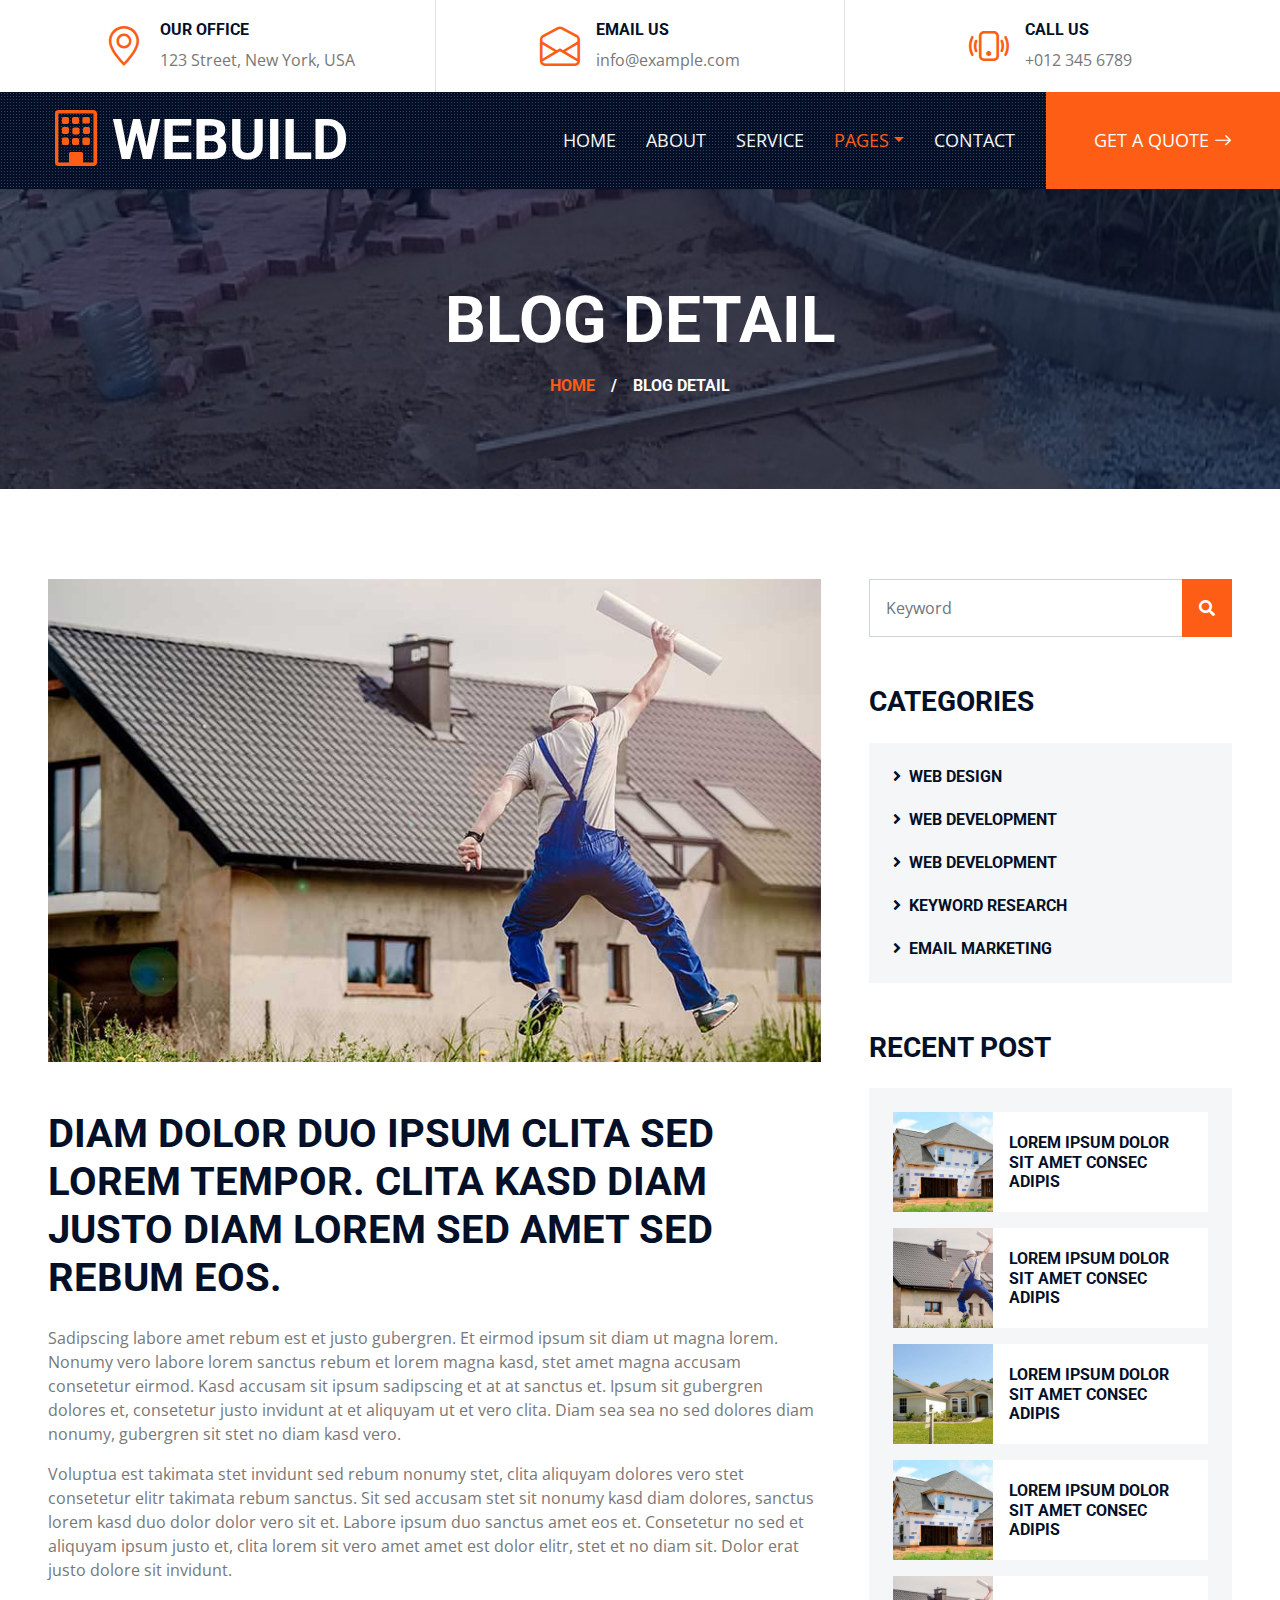
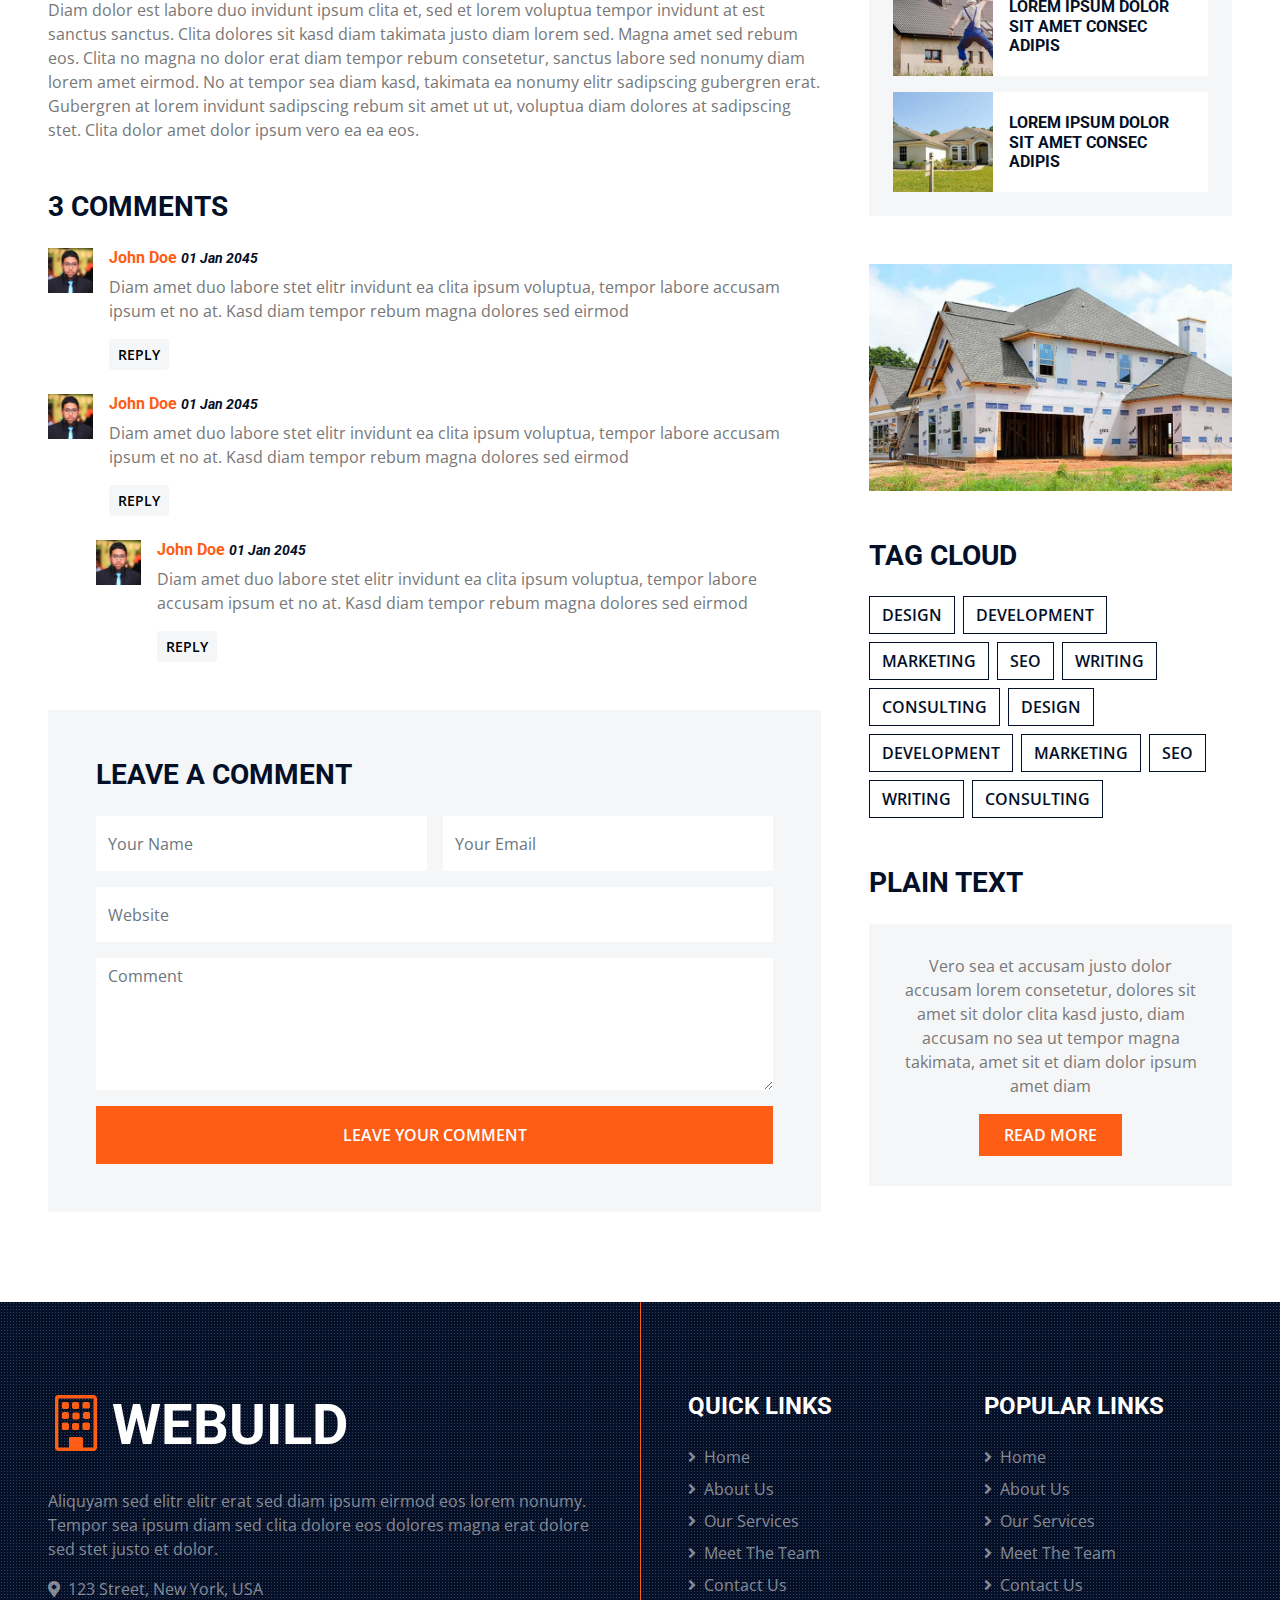
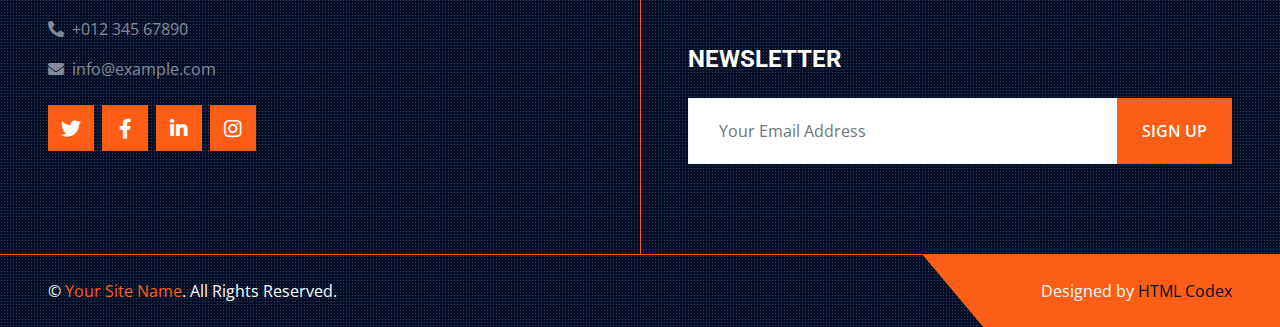
<file: detail.html>
<!DOCTYPE html>
<html lang="en">

<head>
    <meta charset="utf-8">
    <title>Alpha Construction Company</title>
    <meta content="width=device-width, initial-scale=1.0" name="viewport">
    <meta content="Free HTML Templates" name="keywords">
    <meta content="Free HTML Templates" name="description">

    <!-- Favicon -->
    <link href="img/nnn.png" rel="icon">

    <!-- Google Web Fonts -->
    <link rel="preconnect" href="https://fonts.gstatic.com">
    <link href="https://fonts.googleapis.com/css2?family=Open+Sans:wght@400;600&family=Roboto:wght@500;700&display=swap" rel="stylesheet"> 

    <!-- Icon Font Stylesheet -->
    <link href="https://cdnjs.cloudflare.com/ajax/libs/font-awesome/5.15.0/css/all.min.css" rel="stylesheet">
    <link href="https://cdn.jsdelivr.net/npm/bootstrap-icons@1.4.1/font/bootstrap-icons.css" rel="stylesheet">

    <!-- Libraries Stylesheet -->
    <link href="lib/owlcarousel/assets/owl.carousel.min.css" rel="stylesheet">
    <link href="lib/tempusdominus/css/tempusdominus-bootstrap-4.min.css" rel="stylesheet" />
    <link href="lib/lightbox/css/lightbox.min.css" rel="stylesheet">

    <!-- Customized Bootstrap Stylesheet -->
    <link href="css/bootstrap.min.css" rel="stylesheet">

    <!-- Template Stylesheet -->
    <link href="css/style.css" rel="stylesheet">
</head>

<body>
    <!-- Topbar Start -->
    <div class="container-fluid px-5 d-none d-lg-block">
        <div class="row gx-5">
            <div class="col-lg-4 text-center py-3">
                <div class="d-inline-flex align-items-center">
                    <i class="bi bi-geo-alt fs-1 text-primary me-3"></i>
                    <div class="text-start">
                        <h6 class="text-uppercase fw-bold">Our Office</h6>
                        <span>123 Street, New York, USA</span>
                    </div>
                </div>
            </div>
            <div class="col-lg-4 text-center border-start border-end py-3">
                <div class="d-inline-flex align-items-center">
                    <i class="bi bi-envelope-open fs-1 text-primary me-3"></i>
                    <div class="text-start">
                        <h6 class="text-uppercase fw-bold">Email Us</h6>
                        <span>info@example.com</span>
                    </div>
                </div>
            </div>
            <div class="col-lg-4 text-center py-3">
                <div class="d-inline-flex align-items-center">
                    <i class="bi bi-phone-vibrate fs-1 text-primary me-3"></i>
                    <div class="text-start">
                        <h6 class="text-uppercase fw-bold">Call Us</h6>
                        <span>+012 345 6789</span>
                    </div>
                </div>
            </div>
        </div>
    </div>
    <!-- Topbar End -->


    <!-- Navbar Start -->
    <div class="container-fluid sticky-top bg-dark bg-light-radial shadow-sm px-5 pe-lg-0">
        <nav class="navbar navbar-expand-lg bg-dark bg-light-radial navbar-dark py-3 py-lg-0">
            <a href="index.html" class="navbar-brand">
                <h1 class="m-0 display-4 text-uppercase text-white"><i class="bi bi-building text-primary me-2"></i>WEBUILD</h1>
            </a>
            <button class="navbar-toggler" type="button" data-bs-toggle="collapse" data-bs-target="#navbarCollapse">
                <span class="navbar-toggler-icon"></span>
            </button>
            <div class="collapse navbar-collapse" id="navbarCollapse">
                <div class="navbar-nav ms-auto py-0">
                    <a href="index.html" class="nav-item nav-link">Home</a>
                    <a href="about.html" class="nav-item nav-link">About</a>
                    <a href="service.html" class="nav-item nav-link">Service</a>
                    <div class="nav-item dropdown">
                        <a href="#" class="nav-link dropdown-toggle active" data-bs-toggle="dropdown">Pages</a>
                        <div class="dropdown-menu m-0">
                            <a href="project.html" class="dropdown-item">Our Project</a>
                            <a href="team.html" class="dropdown-item">The Team</a>
                            <a href="testimonial.html" class="dropdown-item">Testimonial</a>
                            <a href="blog.html" class="dropdown-item">Blog Grid</a>
                            <a href="detail.html" class="dropdown-item active">Blog Detail</a>
                        </div>
                    </div>
                    <a href="contact.html" class="nav-item nav-link">Contact</a>
                    <a href="" class="nav-item nav-link bg-primary text-white px-5 ms-3 d-none d-lg-block">Get A Quote <i class="bi bi-arrow-right"></i></a>
                </div>
            </div>
        </nav>
    </div>
    <!-- Navbar End -->


    <!-- Page Header Start -->
    <div class="container-fluid page-header">
        <h1 class="display-3 text-uppercase text-white mb-3">Blog Detail</h1>
        <div class="d-inline-flex text-white">
            <h6 class="text-uppercase m-0"><a href="">Home</a></h6>
            <h6 class="text-white m-0 px-3">/</h6>
            <h6 class="text-uppercase text-white m-0">Blog Detail</h6>
        </div>
    </div>
    <!-- Page Header Start -->


    <!-- Blog Start -->
    <div class="container-fluid py-6 px-5">
        <div class="row g-5">
            <div class="col-lg-8">
                <!-- Blog Detail Start -->
                <div class="mb-5">
                    <img class="img-fluid w-100 rounded mb-5" src="img/blog-2.jpg" alt="">
                    <h1 class="text-uppercase mb-4">Diam dolor duo ipsum clita sed lorem tempor. Clita kasd diam justo diam
                        lorem sed amet sed rebum eos.</h1>
                    <p>Sadipscing labore amet rebum est et justo gubergren. Et eirmod ipsum sit diam ut
                        magna lorem. Nonumy vero labore lorem sanctus rebum et lorem magna kasd, stet
                        amet magna accusam consetetur eirmod. Kasd accusam sit ipsum sadipscing et at at
                        sanctus et. Ipsum sit gubergren dolores et, consetetur justo invidunt at et
                        aliquyam ut et vero clita. Diam sea sea no sed dolores diam nonumy, gubergren
                        sit stet no diam kasd vero.</p>
                    <p>Voluptua est takimata stet invidunt sed rebum nonumy stet, clita aliquyam dolores
                        vero stet consetetur elitr takimata rebum sanctus. Sit sed accusam stet sit
                        nonumy kasd diam dolores, sanctus lorem kasd duo dolor dolor vero sit et. Labore
                        ipsum duo sanctus amet eos et. Consetetur no sed et aliquyam ipsum justo et,
                        clita lorem sit vero amet amet est dolor elitr, stet et no diam sit. Dolor erat
                        justo dolore sit invidunt.</p>
                    <p>Diam dolor est labore duo invidunt ipsum clita et, sed et lorem voluptua tempor
                        invidunt at est sanctus sanctus. Clita dolores sit kasd diam takimata justo diam
                        lorem sed. Magna amet sed rebum eos. Clita no magna no dolor erat diam tempor
                        rebum consetetur, sanctus labore sed nonumy diam lorem amet eirmod. No at tempor
                        sea diam kasd, takimata ea nonumy elitr sadipscing gubergren erat. Gubergren at
                        lorem invidunt sadipscing rebum sit amet ut ut, voluptua diam dolores at
                        sadipscing stet. Clita dolor amet dolor ipsum vero ea ea eos.</p>
                </div>
                <!-- Blog Detail End -->

                <!-- Comment List Start -->
                <div class="mb-5">
                    <h3 class="text-uppercase mb-4">3 Comments</h3>
                    <div class="d-flex mb-4">
                        <img src="img/user.jpg" class="img-fluid" style="width: 45px; height: 45px;">
                        <div class="ps-3">
                            <h6><a href="">John Doe</a> <small><i>01 Jan 2045</i></small></h6>
                            <p>Diam amet duo labore stet elitr invidunt ea clita ipsum voluptua, tempor labore
                                accusam ipsum et no at. Kasd diam tempor rebum magna dolores sed eirmod</p>
                            <button class="btn btn-sm btn-light">Reply</button>
                        </div>
                    </div>
                    <div class="d-flex mb-4">
                        <img src="img/user.jpg" class="img-fluid" style="width: 45px; height: 45px;">
                        <div class="ps-3">
                            <h6><a href="">John Doe</a> <small><i>01 Jan 2045</i></small></h6>
                            <p>Diam amet duo labore stet elitr invidunt ea clita ipsum voluptua, tempor labore
                                accusam ipsum et no at. Kasd diam tempor rebum magna dolores sed eirmod</p>
                            <button class="btn btn-sm btn-light">Reply</button>
                        </div>
                    </div>
                    <div class="d-flex ms-5 mb-4">
                        <img src="img/user.jpg" class="img-fluid" style="width: 45px; height: 45px;">
                        <div class="ps-3">
                            <h6><a href="">John Doe</a> <small><i>01 Jan 2045</i></small></h6>
                            <p>Diam amet duo labore stet elitr invidunt ea clita ipsum voluptua, tempor labore
                                accusam ipsum et no at. Kasd diam tempor rebum magna dolores sed eirmod</p>
                            <button class="btn btn-sm btn-light">Reply</button>
                        </div>
                    </div>
                </div>
                <!-- Comment List End -->

                <!-- Comment Form Start -->
                <div class="bg-light p-5">
                    <h3 class="text-uppercase mb-4">Leave a comment</h3>
                    <form>
                        <div class="row g-3">
                            <div class="col-12 col-sm-6">
                                <input type="text" class="form-control bg-white border-0" placeholder="Your Name" style="height: 55px;">
                            </div>
                            <div class="col-12 col-sm-6">
                                <input type="email" class="form-control bg-white border-0" placeholder="Your Email" style="height: 55px;">
                            </div>
                            <div class="col-12">
                                <input type="text" class="form-control bg-white border-0" placeholder="Website" style="height: 55px;">
                            </div>
                            <div class="col-12">
                                <textarea class="form-control bg-white border-0" rows="5" placeholder="Comment"></textarea>
                            </div>
                            <div class="col-12">
                                <button class="btn btn-primary w-100 py-3" type="submit">Leave Your Comment</button>
                            </div>
                        </div>
                    </form>
                </div>
                <!-- Comment Form End -->
            </div>

            <!-- Sidebar Start -->
            <div class="col-lg-4">
                <!-- Search Form Start -->
                <div class="mb-5">
                    <div class="input-group">
                        <input type="text" class="form-control p-3" placeholder="Keyword">
                        <button class="btn btn-primary px-3"><i class="fa fa-search"></i></button>
                    </div>
                </div>
                <!-- Search Form End -->

                <!-- Category Start -->
                <div class="mb-5">
                    <h3 class="text-uppercase mb-4">Categories</h3>
                    <div class="d-flex flex-column justify-content-start bg-light p-4">
                        <a class="h6 text-uppercase mb-4" href="#"><i class="fa fa-angle-right me-2"></i>Web Design</a>
                        <a class="h6 text-uppercase mb-4" href="#"><i class="fa fa-angle-right me-2"></i>Web Development</a>
                        <a class="h6 text-uppercase mb-4" href="#"><i class="fa fa-angle-right me-2"></i>Web Development</a>
                        <a class="h6 text-uppercase mb-4" href="#"><i class="fa fa-angle-right me-2"></i>Keyword Research</a>
                        <a class="h6 text-uppercase mb-0" href="#"><i class="fa fa-angle-right me-2"></i>Email Marketing</a>
                    </div>
                </div>
                <!-- Category End -->

                <!-- Recent Post Start -->
                <div class="mb-5">
                    <h3 class="text-uppercase mb-4">Recent Post</h3>
                    <div class="bg-light p-4">
                        <div class="d-flex mb-3">
                            <img class="img-fluid" src="img/blog-1.jpg" style="width: 100px; height: 100px; object-fit: cover;" alt="">
                            <a href="" class="h6 d-flex align-items-center bg-white text-uppercase px-3 mb-0">Lorem ipsum dolor sit amet consec adipis
                            </a>
                        </div>
                        <div class="d-flex mb-3">
                            <img class="img-fluid" src="img/blog-2.jpg" style="width: 100px; height: 100px; object-fit: cover;" alt="">
                            <a href="" class="h6 d-flex align-items-center bg-white text-uppercase px-3 mb-0">Lorem ipsum dolor sit amet consec adipis
                            </a>
                        </div>
                        <div class="d-flex mb-3">
                            <img class="img-fluid" src="img/blog-3.jpg" style="width: 100px; height: 100px; object-fit: cover;" alt="">
                            <a href="" class="h6 d-flex align-items-center bg-white text-uppercase px-3 mb-0">Lorem ipsum dolor sit amet consec adipis
                            </a>
                        </div>
                        <div class="d-flex mb-3">
                            <img class="img-fluid" src="img/blog-1.jpg" style="width: 100px; height: 100px; object-fit: cover;" alt="">
                            <a href="" class="h6 d-flex align-items-center bg-white text-uppercase px-3 mb-0">Lorem ipsum dolor sit amet consec adipis
                            </a>
                        </div>
                        <div class="d-flex mb-3">
                            <img class="img-fluid" src="img/blog-2.jpg" style="width: 100px; height: 100px; object-fit: cover;" alt="">
                            <a href="" class="h6 d-flex align-items-center bg-white text-uppercase px-3 mb-0">Lorem ipsum dolor sit amet consec adipis
                            </a>
                        </div>
                        <div class="d-flex">
                            <img class="img-fluid" src="img/blog-3.jpg" style="width: 100px; height: 100px; object-fit: cover;" alt="">
                            <a href="" class="h6 d-flex align-items-center bg-white text-uppercase px-3 mb-0">Lorem ipsum dolor sit amet consec adipis
                            </a>
                        </div>
                    </div>
                </div>
                <!-- Recent Post End -->

                <!-- Image Start -->
                <div class="mb-5">
                    <img src="img/blog-1.jpg" alt="" class="img-fluid rounded">
                </div>
                <!-- Image End -->

                <!-- Tags Start -->
                <div class="mb-5">
                    <h3 class="text-uppercase mb-4">Tag Cloud</h3>
                    <div class="d-flex flex-wrap m-n1">
                        <a href="" class="btn btn-outline-dark m-1">Design</a>
                        <a href="" class="btn btn-outline-dark m-1">Development</a>
                        <a href="" class="btn btn-outline-dark m-1">Marketing</a>
                        <a href="" class="btn btn-outline-dark m-1">SEO</a>
                        <a href="" class="btn btn-outline-dark m-1">Writing</a>
                        <a href="" class="btn btn-outline-dark m-1">Consulting</a>
                        <a href="" class="btn btn-outline-dark m-1">Design</a>
                        <a href="" class="btn btn-outline-dark m-1">Development</a>
                        <a href="" class="btn btn-outline-dark m-1">Marketing</a>
                        <a href="" class="btn btn-outline-dark m-1">SEO</a>
                        <a href="" class="btn btn-outline-dark m-1">Writing</a>
                        <a href="" class="btn btn-outline-dark m-1">Consulting</a>
                    </div>
                </div>
                <!-- Tags End -->

                <!-- Plain Text Start -->
                <div>
                    <h3 class="text-uppercase mb-4">Plain Text</h3>
                    <div class="bg-light rounded text-center" style="padding: 30px;">
                        <p>Vero sea et accusam justo dolor accusam lorem consetetur, dolores sit amet sit dolor clita kasd justo, diam accusam no sea ut tempor magna takimata, amet sit et diam dolor ipsum amet diam</p>
                        <a href="" class="btn btn-primary py-2 px-4">Read More</a>
                    </div>
                </div>
                <!-- Plain Text End -->
            </div>
            <!-- Sidebar End -->
        </div>
    </div>
    <!-- Blog End -->


    <!-- Footer Start -->
    <div class="footer container-fluid position-relative bg-dark bg-light-radial text-white-50 py-6 px-5">
        <div class="row g-5">
            <div class="col-lg-6 pe-lg-5">
                <a href="index.html" class="navbar-brand">
                    <h1 class="m-0 display-4 text-uppercase text-white"><i class="bi bi-building text-primary me-2"></i>WEBUILD</h1>
                </a>
                <p>Aliquyam sed elitr elitr erat sed diam ipsum eirmod eos lorem nonumy. Tempor sea ipsum diam  sed clita dolore eos dolores magna erat dolore sed stet justo et dolor.</p>
                <p><i class="fa fa-map-marker-alt me-2"></i>123 Street, New York, USA</p>
                <p><i class="fa fa-phone-alt me-2"></i>+012 345 67890</p>
                <p><i class="fa fa-envelope me-2"></i>info@example.com</p>
                <div class="d-flex justify-content-start mt-4">
                    <a class="btn btn-lg btn-primary btn-lg-square rounded-0 me-2" href="#"><i class="fab fa-twitter"></i></a>
                    <a class="btn btn-lg btn-primary btn-lg-square rounded-0 me-2" href="#"><i class="fab fa-facebook-f"></i></a>
                    <a class="btn btn-lg btn-primary btn-lg-square rounded-0 me-2" href="#"><i class="fab fa-linkedin-in"></i></a>
                    <a class="btn btn-lg btn-primary btn-lg-square rounded-0" href="#"><i class="fab fa-instagram"></i></a>
                </div>
            </div>
            <div class="col-lg-6 ps-lg-5">
                <div class="row g-5">
                    <div class="col-sm-6">
                        <h4 class="text-white text-uppercase mb-4">Quick Links</h4>
                        <div class="d-flex flex-column justify-content-start">
                            <a class="text-white-50 mb-2" href="#"><i class="fa fa-angle-right me-2"></i>Home</a>
                            <a class="text-white-50 mb-2" href="#"><i class="fa fa-angle-right me-2"></i>About Us</a>
                            <a class="text-white-50 mb-2" href="#"><i class="fa fa-angle-right me-2"></i>Our Services</a>
                            <a class="text-white-50 mb-2" href="#"><i class="fa fa-angle-right me-2"></i>Meet The Team</a>
                            <a class="text-white-50" href="#"><i class="fa fa-angle-right me-2"></i>Contact Us</a>
                        </div>
                    </div>
                    <div class="col-sm-6">
                        <h4 class="text-white text-uppercase mb-4">Popular Links</h4>
                        <div class="d-flex flex-column justify-content-start">
                            <a class="text-white-50 mb-2" href="#"><i class="fa fa-angle-right me-2"></i>Home</a>
                            <a class="text-white-50 mb-2" href="#"><i class="fa fa-angle-right me-2"></i>About Us</a>
                            <a class="text-white-50 mb-2" href="#"><i class="fa fa-angle-right me-2"></i>Our Services</a>
                            <a class="text-white-50 mb-2" href="#"><i class="fa fa-angle-right me-2"></i>Meet The Team</a>
                            <a class="text-white-50" href="#"><i class="fa fa-angle-right me-2"></i>Contact Us</a>
                        </div>
                    </div>
                    <div class="col-sm-12">
                        <h4 class="text-white text-uppercase mb-4">Newsletter</h4>
                        <div class="w-100">
                            <div class="input-group">
                                <input type="text" class="form-control border-light" style="padding: 20px 30px;" placeholder="Your Email Address"><button class="btn btn-primary px-4">Sign Up</button>
                            </div>
                        </div>
                    </div>
                </div>
            </div>
        </div>
    </div>
    <div class="container-fluid bg-dark bg-light-radial text-white border-top border-primary px-0">
        <div class="d-flex flex-column flex-md-row justify-content-between">
            <div class="py-4 px-5 text-center text-md-start">
                <p class="mb-0">&copy; <a class="text-primary" href="#">Your Site Name</a>. All Rights Reserved.</p>
            </div>
            <div class="py-4 px-5 bg-primary footer-shape position-relative text-center text-md-end">
                <p class="mb-0">Designed by <a class="text-dark" href="https://htmlcodex.com">HTML Codex</a></p>
            </div>
        </div>
    </div>
    <!-- Footer End -->


    <!-- Back to Top -->
    <a href="#" class="btn btn-lg btn-primary btn-lg-square back-to-top"><i class="bi bi-arrow-up"></i></a>


    <!-- JavaScript Libraries -->
    <script src="https://code.jquery.com/jquery-3.4.1.min.js"></script>
    <script src="https://cdn.jsdelivr.net/npm/bootstrap@5.0.0/dist/js/bootstrap.bundle.min.js"></script>
    <script src="lib/easing/easing.min.js"></script>
    <script src="lib/waypoints/waypoints.min.js"></script>
    <script src="lib/owlcarousel/owl.carousel.min.js"></script>
    <script src="lib/tempusdominus/js/moment.min.js"></script>
    <script src="lib/tempusdominus/js/moment-timezone.min.js"></script>
    <script src="lib/tempusdominus/js/tempusdominus-bootstrap-4.min.js"></script>
    <script src="lib/isotope/isotope.pkgd.min.js"></script>
    <script src="lib/lightbox/js/lightbox.min.js"></script>

    <!-- Template Javascript -->
    <script src="js/main.js"></script>
</body>

</html>
</file>
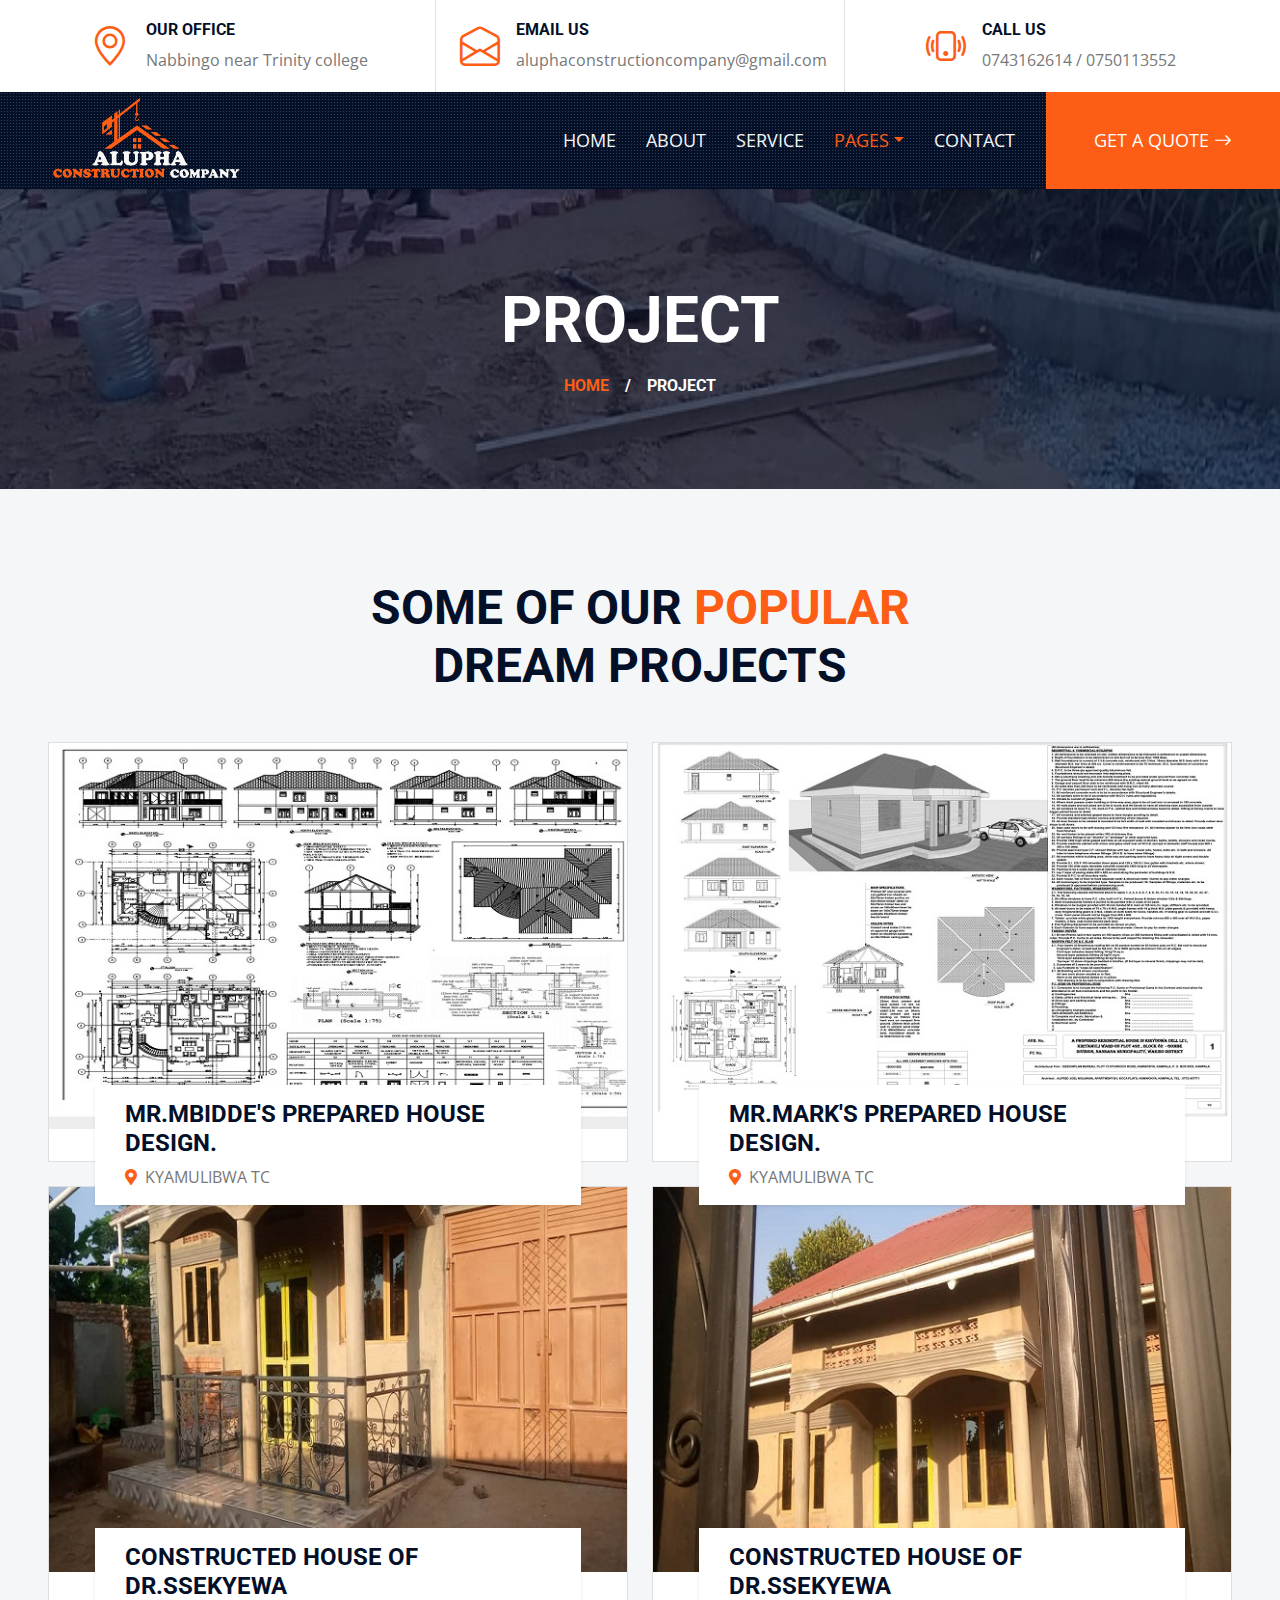
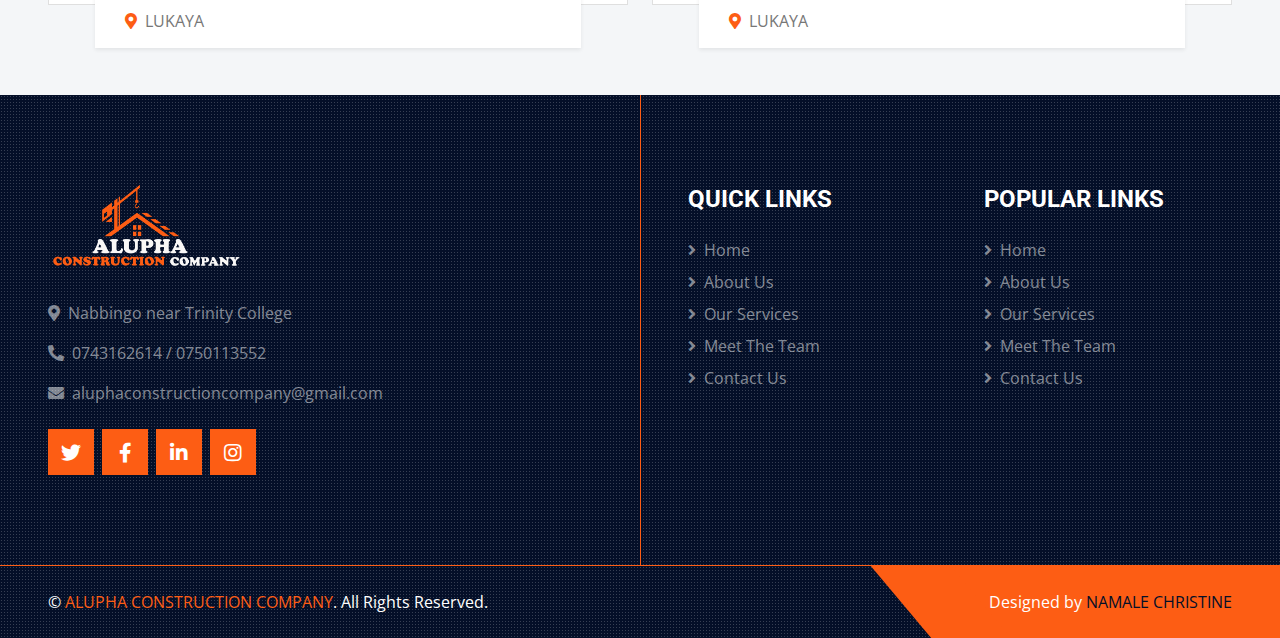
<file: project.html>
<!DOCTYPE html>
<html lang="en">

<head>
    <meta charset="utf-8">
    <title>Alpha Construction Company</title>
    <meta content="width=device-width, initial-scale=1.0" name="viewport">
   

    <!-- Favicon -->
    <link href="img/nnn.png" rel="icon">

    <!-- Google Web Fonts -->
    <link rel="preconnect" href="https://fonts.gstatic.com">
    <link href="https://fonts.googleapis.com/css2?family=Open+Sans:wght@400;600&family=Roboto:wght@500;700&display=swap" rel="stylesheet"> 

    <!-- Icon Font Stylesheet -->
    <link href="https://cdnjs.cloudflare.com/ajax/libs/font-awesome/5.15.0/css/all.min.css" rel="stylesheet">
    <link href="https://cdn.jsdelivr.net/npm/bootstrap-icons@1.4.1/font/bootstrap-icons.css" rel="stylesheet">

    <!-- Libraries Stylesheet -->
    <link href="lib/owlcarousel/assets/owl.carousel.min.css" rel="stylesheet">
    <link href="lib/tempusdominus/css/tempusdominus-bootstrap-4.min.css" rel="stylesheet" />
    <link href="lib/lightbox/css/lightbox.min.css" rel="stylesheet">

    <!-- Customized Bootstrap Stylesheet -->
    <link href="css/bootstrap.min.css" rel="stylesheet">

    <!-- Template Stylesheet -->
    <link href="css/style.css" rel="stylesheet">
</head>

<body>
    <!-- Topbar Start -->
    <div class="container-fluid px-5 d-none d-lg-block">
        <div class="row gx-5">
            <div class="col-lg-4 text-center py-3">
                <div class="d-inline-flex align-items-center">
                    <i class="bi bi-geo-alt fs-1 text-primary me-3"></i>
                    <div class="text-start">
                        <h6 class="text-uppercase fw-bold">Our Office</h6>
                        <span>Nabbingo near Trinity college</span>
                    </div>
                </div>
            </div>
            <div class="col-lg-4 text-center border-start border-end py-3">
                <div class="d-inline-flex align-items-center">
                    <i class="bi bi-envelope-open fs-1 text-primary me-3"></i>
                    <div class="text-start">
                        <h6 class="text-uppercase fw-bold">Email Us</h6>
                        <span>aluphaconstructioncompany@gmail.com</span>
                    </div>
                </div>
            </div>
            <div class="col-lg-4 text-center py-3">
                <div class="d-inline-flex align-items-center">
                    <i class="bi bi-phone-vibrate fs-1 text-primary me-3"></i>
                    <div class="text-start">
                        <h6 class="text-uppercase fw-bold">Call Us</h6>
                        <span>0743162614 / 0750113552</span>
                    </div>
                </div>
            </div>
        </div>
    </div>
    <!-- Topbar End -->


    <!-- Navbar Start -->
    <div class="container-fluid sticky-top bg-dark bg-light-radial shadow-sm px-5 pe-lg-0">
        <nav class="navbar navbar-expand-lg bg-dark bg-light-radial navbar-dark py-3 py-lg-0">
            <a href="index.html" class="navbar-brand">
                <h1 class="m-0 display-4 text-uppercase text-white"><img src="img/ALPA.png" width="200px" alt=""></h1>
            </a>
            <button class="navbar-toggler" type="button" data-bs-toggle="collapse" data-bs-target="#navbarCollapse">
                <span class="navbar-toggler-icon"></span>
            </button>
            <div class="collapse navbar-collapse" id="navbarCollapse">
                <div class="navbar-nav ms-auto py-0">
                    <a href="index.html" class="nav-item nav-link">Home</a>
                    <a href="about.html" class="nav-item nav-link">About</a>
                    <a href="service.html" class="nav-item nav-link">Service</a>
                    <div class="nav-item dropdown">
                        <a href="#" class="nav-link dropdown-toggle active" data-bs-toggle="dropdown">Pages</a>
                        <div class="dropdown-menu m-0">
                            <a href="project.html" class="dropdown-item active">Our Project</a>
                            <a href="team.html" class="dropdown-item">The Team</a>
                            
                        </div>
                    </div>
                    <a href="contact.html" class="nav-item nav-link">Contact</a>
                    <a href="" class="nav-item nav-link bg-primary text-white px-5 ms-3 d-none d-lg-block">Get A Quote <i class="bi bi-arrow-right"></i></a>
                </div>
            </div>
        </nav>
    </div>
    <!-- Navbar End -->


    <!-- Page Header Start -->
    <div class="container-fluid page-header">
        <h1 class="display-3 text-uppercase text-white mb-3">Project</h1>
        <div class="d-inline-flex text-white">
            <h6 class="text-uppercase m-0"><a href="">Home</a></h6>
            <h6 class="text-white m-0 px-3">/</h6>
            <h6 class="text-uppercase text-white m-0">Project</h6>
        </div>
    </div>
    <!-- Page Header Start -->
    

   <!-- PROJECTS -->
   <div class="container-fluid bg-light py-6 px-5">
    <div class="text-center mx-auto mb-5" style="max-width: 600px;">
        <h1 class="display-5 text-uppercase mb-4">Some Of Our <span class="text-primary">Popular</span> Dream Projects</h1>
    </div>
    <div class="row row-cols-1 row-cols-md-2 g-4">
        <div class="col">
          <div class="card">
            <img src="img/arch 1.jpg" class="card-img-top" alt="...">
            <div class="card-body">
                <div class="position-relative portfolio-box">
                    <!-- <img class="img-fluid w-100" src="img/arch 1.jpg" alt=""> -->
                    <a class="portfolio-title shadow-sm" href="">
                        <h6 class="h4 text-uppercase">MR.MBIDDE'S PREPARED HOUSE DESIGN.</h6>
                        <span class="text-body"><i class="fa fa-map-marker-alt text-primary me-2"></i>KYAMULIBWA TC</span>
                    </a>
                    <a class="portfolio-btn" href="img/arch 1.jpg" data-lightbox="portfolio">
                        <i class="bi bi-plus text-white"></i> 
                    </a>
                </div>
            </div>
          </div>
        </div>
        <div class="col">
          <div class="card">
            <img src="img/arch 2.jpg" class="card-img-top" alt="...">
            <div class="card-body">
                <div class="position-relative portfolio-box">
                    <!-- <img class="img-fluid w-100" src="img/arch 1.jpg" alt=""> -->
                    <a class="portfolio-title shadow-sm" href="">
                        <h6 class="h4 text-uppercase">MR.MARK'S PREPARED HOUSE DESIGN.</h6>
                        <span class="text-body"><i class="fa fa-map-marker-alt text-primary me-2"></i>KYAMULIBWA TC</span>
                    </a>
                    <a class="portfolio-btn" href="img/arch 1.jpg" data-lightbox="portfolio">
                        <i class="bi bi-plus text-white"></i> 
                    </a>
                </div>
            </div>
          </div>
        </div>
        <div class="col">
          <div class="card">
            <img src="img/HOUSE 1.jpg" class="card-img-top" alt="...">
            <div class="card-body">
                <div class="position-relative portfolio-box">
                    <!-- <img class="img-fluid w-100" src="img/arch 1.jpg" alt=""> -->
                    <a class="portfolio-title shadow-sm" href="">
                        <h6 class="h4 text-uppercase">CONSTRUCTED HOUSE OF DR.SSEKYEWA</h6>
                        <span class="text-body"><i class="fa fa-map-marker-alt text-primary me-2"></i>LUKAYA</span>
                    </a>
                    <a class="portfolio-btn" href="img/arch 1.jpg" data-lightbox="portfolio">
                        <i class="bi bi-plus text-white"></i> 
                    </a>
                </div>
            </div>
          </div>
        </div>
        <div class="col">
          <div class="card">
            <img src="img/HOUSE 2.jpg" class="card-img-top" alt="...">
            <div class="card-body">
                <div class="position-relative portfolio-box">
                    <!-- <img class="img-fluid w-100" src="img/arch 1.jpg" alt=""> -->
                    <a class="portfolio-title shadow-sm" href="">
                        <h6 class="h4 text-uppercase">CONSTRUCTED HOUSE OF DR.SSEKYEWA</h6>
                        <span class="text-body"><i class="fa fa-map-marker-alt text-primary me-2"></i>LUKAYA</span>
                    </a>
                    <a class="portfolio-btn" href="img/arch 1.jpg" data-lightbox="portfolio">
                        <i class="bi bi-plus text-white"></i> 
                    </a>
                </div>
            </div>
          </div>
        </div>
      </div>
</div>
 



    <!-- Footer Start -->
    <div class="footer container-fluid position-relative bg-dark bg-light-radial text-white-50 py-6 px-5">
        <div class="row g-5">
            <div class="col-lg-6 pe-lg-5">
                <a href="index.html" class="navbar-brand">
                    <h1 class="m-0 display-4 text-uppercase text-white"><img src="img/ALPA.png" width="200px" alt=""></h1>
                </a>
                <!-- <p>Aliquyam sed elitr elitr erat sed diam ipsum eirmod eos lorem nonumy. Tempor sea ipsum diam  sed clita dolore eos dolores magna erat dolore sed stet justo et dolor.</p> -->
                <p><i class="fa fa-map-marker-alt me-2"></i>Nabbingo near Trinity College</p>
                <p><i class="fa fa-phone-alt me-2"></i>0743162614 / 0750113552</p>
                <p><i class="fa fa-envelope me-2"></i>aluphaconstructioncompany@gmail.com</p>
                <div class="d-flex justify-content-start mt-4">
                    <a class="btn btn-lg btn-primary btn-lg-square rounded-0 me-2" href="#"><i class="fab fa-twitter"></i></a>
                    <a class="btn btn-lg btn-primary btn-lg-square rounded-0 me-2" href="#"><i class="fab fa-facebook-f"></i></a>
                    <a class="btn btn-lg btn-primary btn-lg-square rounded-0 me-2" href="#"><i class="fab fa-linkedin-in"></i></a>
                    <a class="btn btn-lg btn-primary btn-lg-square rounded-0" href="#"><i class="fab fa-instagram"></i></a>
                </div>
            </div>
            <div class="col-lg-6 ps-lg-5">
                <div class="row g-5">
                    <div class="col-sm-6">
                        <h4 class="text-white text-uppercase mb-4">Quick Links</h4>
                        <div class="d-flex flex-column justify-content-start">
                            <a class="text-white-50 mb-2" href="index.html"><i class="fa fa-angle-right me-2"></i>Home</a>
                            <a class="text-white-50 mb-2" href="about.html"><i class="fa fa-angle-right me-2"></i>About Us</a>
                            <a class="text-white-50 mb-2" href="service.html"><i class="fa fa-angle-right me-2"></i>Our Services</a>
                            <a class="text-white-50 mb-2" href="team.html"><i class="fa fa-angle-right me-2"></i>Meet The Team</a>
                            <a class="text-white-50" href="contact.html"><i class="fa fa-angle-right me-2"></i>Contact Us</a>
                        </div>
                    </div>
                    <div class="col-sm-6">
                        <h4 class="text-white text-uppercase mb-4">Popular Links</h4>
                        <div class="d-flex flex-column justify-content-start">
                            <a class="text-white-50 mb-2" href="index.html"><i class="fa fa-angle-right me-2"></i>Home</a>
                            <a class="text-white-50 mb-2" href="about.html"><i class="fa fa-angle-right me-2"></i>About Us</a>
                            <a class="text-white-50 mb-2" href="service.html"><i class="fa fa-angle-right me-2"></i>Our Services</a>
                            <a class="text-white-50 mb-2" href="team.html"><i class="fa fa-angle-right me-2"></i>Meet The Team</a>
                            <a class="text-white-50" href="contact.html"><i class="fa fa-angle-right me-2"></i>Contact Us</a>
                        </div>
                    </div>
                    <div class="col-sm-12">
                        <!-- <h4 class="text-white text-uppercase mb-4">Newsletter</h4> -->
                        <div class="w-100">
                            <div class="input-group">
                                <!-- <input type="text" class="form-control border-light" style="padding: 20px 30px;" placeholder="Your Email Address"><button class="btn btn-primary px-4">Sign Up</button> -->
                            </div>
                        </div>
                    </div>
                </div>
            </div>
        </div>
    </div>
    <div class="container-fluid bg-dark bg-light-radial text-white border-top border-primary px-0">
        <div class="d-flex flex-column flex-md-row justify-content-between">
            <div class="py-4 px-5 text-center text-md-start">
                <p class="mb-0">&copy; <a class="text-primary" href="#">ALUPHA CONSTRUCTION COMPANY</a>. All Rights Reserved.</p>
            </div>
            <div class="py-4 px-5 bg-primary footer-shape position-relative text-center text-md-end">
                <p class="mb-0">Designed by <a class="text-dark" href="">NAMALE CHRISTINE</a></p>
            </div>
        </div>
    </div>
    <!-- Footer End -->



    <!-- Back to Top -->
    <a href="#" class="btn btn-lg btn-primary btn-lg-square back-to-top"><i class="bi bi-arrow-up"></i></a>


    <!-- JavaScript Libraries -->
    <script src="https://code.jquery.com/jquery-3.4.1.min.js"></script>
    <script src="https://cdn.jsdelivr.net/npm/bootstrap@5.0.0/dist/js/bootstrap.bundle.min.js"></script>
    <script src="lib/easing/easing.min.js"></script>
    <script src="lib/waypoints/waypoints.min.js"></script>
    <script src="lib/owlcarousel/owl.carousel.min.js"></script>
    <script src="lib/tempusdominus/js/moment.min.js"></script>
    <script src="lib/tempusdominus/js/moment-timezone.min.js"></script>
    <script src="lib/tempusdominus/js/tempusdominus-bootstrap-4.min.js"></script>
    <script src="lib/isotope/isotope.pkgd.min.js"></script>
    <script src="lib/lightbox/js/lightbox.min.js"></script>

    <!-- Template Javascript -->
    <script src="js/main.js"></script>
    <script>
        document.getElementById('myForm').addEventListener('submit', function(event) {
            event.preventDefault(); // Prevent the default form submission
            this.submit(); // Submit the form
            this.reset(); // Clear the form fields
        });
        </script>
</body>

</html>
</file>
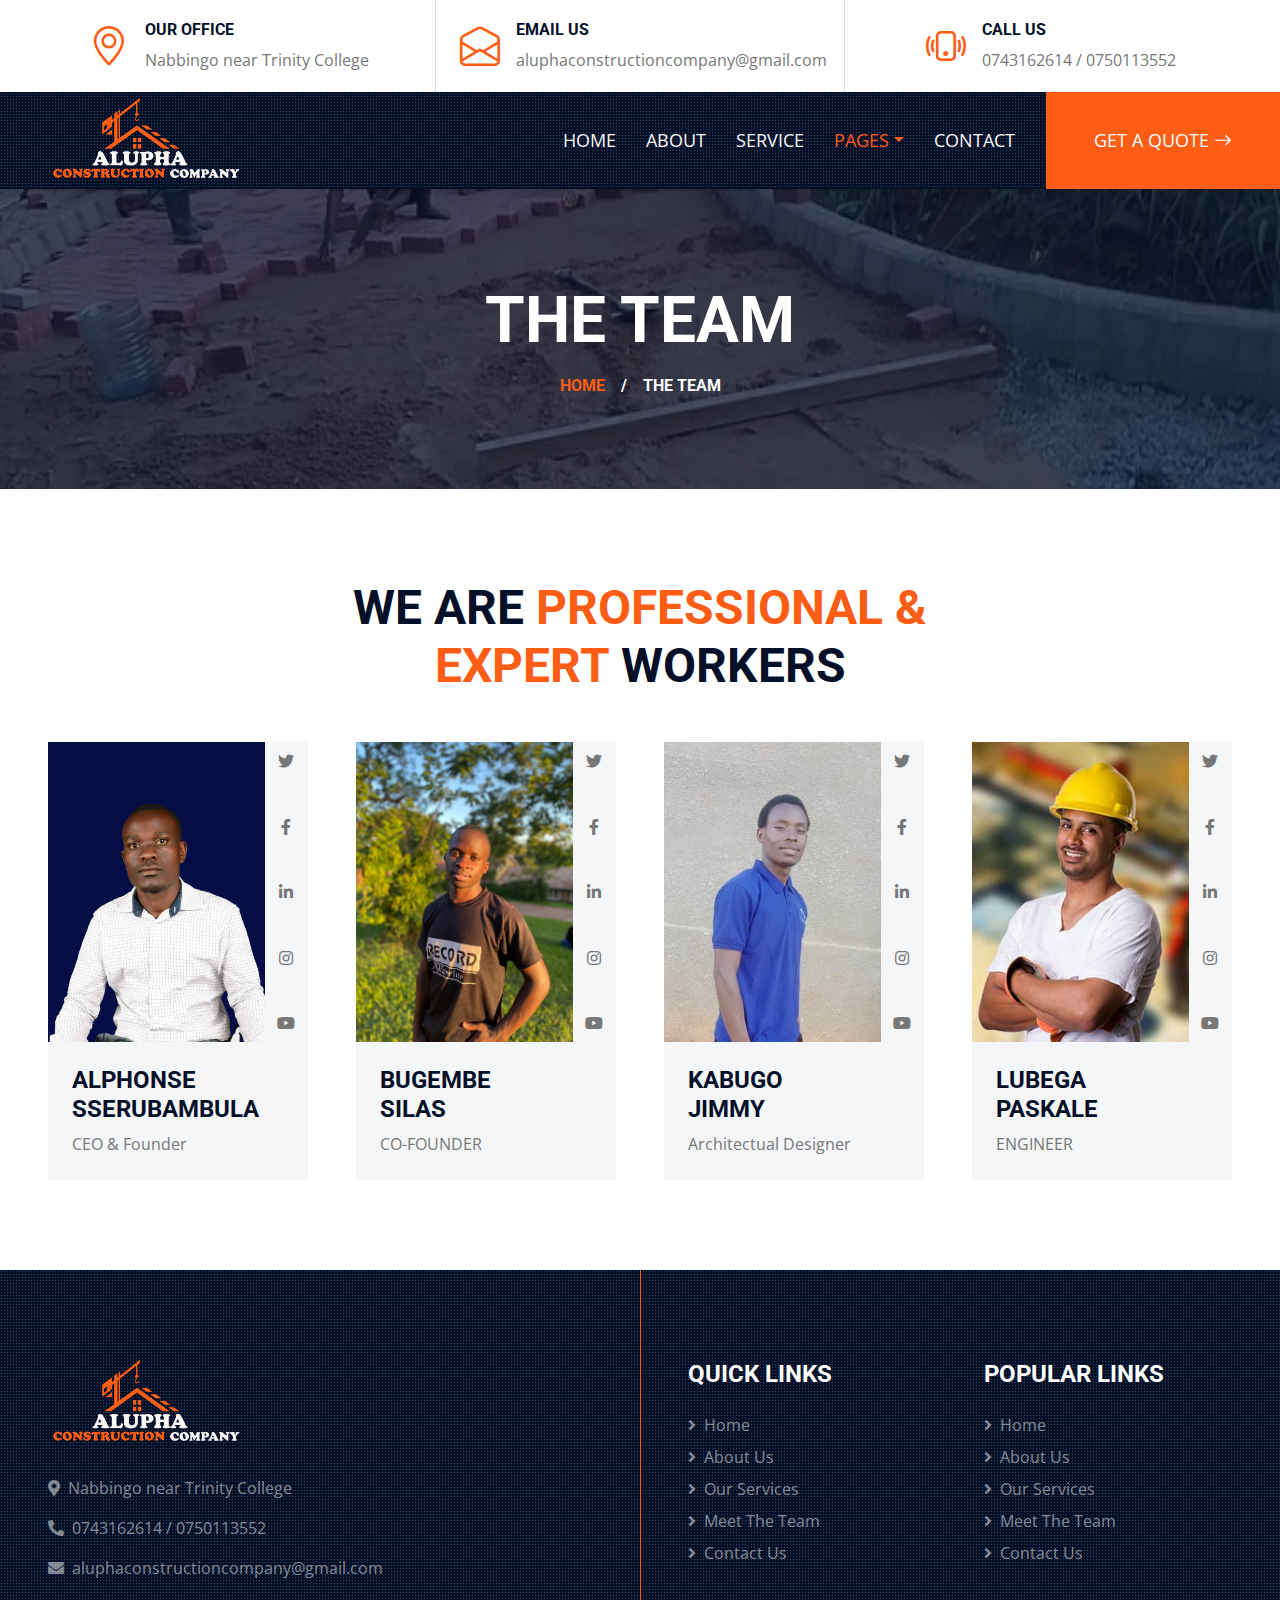
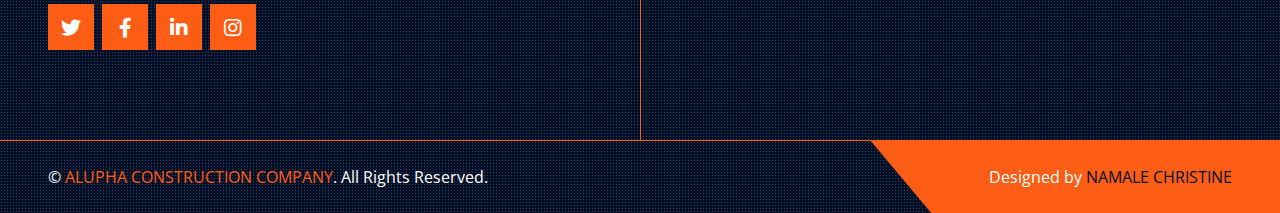
<file: team.html>
<!DOCTYPE html>
<html lang="en">

<head>
    <meta charset="utf-8">
    <title>Alpha Construction Company</title>
    <meta content="width=device-width, initial-scale=1.0" name="viewport">
   

    <!-- Favicon -->
    <link href="img/nnn.png" rel="icon">

    <!-- Google Web Fonts -->
    <link rel="preconnect" href="https://fonts.gstatic.com">
    <link href="https://fonts.googleapis.com/css2?family=Open+Sans:wght@400;600&family=Roboto:wght@500;700&display=swap" rel="stylesheet"> 

    <!-- Icon Font Stylesheet -->
    <link href="https://cdnjs.cloudflare.com/ajax/libs/font-awesome/5.15.0/css/all.min.css" rel="stylesheet">
    <link href="https://cdn.jsdelivr.net/npm/bootstrap-icons@1.4.1/font/bootstrap-icons.css" rel="stylesheet">

    <!-- Libraries Stylesheet -->
    <link href="lib/owlcarousel/assets/owl.carousel.min.css" rel="stylesheet">
    <link href="lib/tempusdominus/css/tempusdominus-bootstrap-4.min.css" rel="stylesheet" />
    <link href="lib/lightbox/css/lightbox.min.css" rel="stylesheet">

    <!-- Customized Bootstrap Stylesheet -->
    <link href="css/bootstrap.min.css" rel="stylesheet">

    <!-- Template Stylesheet -->
    <link href="css/style.css" rel="stylesheet">
</head>

<body>
    <!-- Topbar Start -->
    <div class="container-fluid px-5 d-none d-lg-block">
        <div class="row gx-5">
            <div class="col-lg-4 text-center py-3">
                <div class="d-inline-flex align-items-center">
                    <i class="bi bi-geo-alt fs-1 text-primary me-3"></i>
                    <div class="text-start">
                        <h6 class="text-uppercase fw-bold">Our Office</h6>
                        <span>Nabbingo near Trinity College</span>
                    </div>
                </div>
            </div>
            <div class="col-lg-4 text-center border-start border-end py-3">
                <div class="d-inline-flex align-items-center">
                    <i class="bi bi-envelope-open fs-1 text-primary me-3"></i>
                    <div class="text-start">
                        <h6 class="text-uppercase fw-bold">Email Us</h6>
                        <span>aluphaconstructioncompany@gmail.com</span>
                    </div>
                </div>
            </div>
            <div class="col-lg-4 text-center py-3">
                <div class="d-inline-flex align-items-center">
                    <i class="bi bi-phone-vibrate fs-1 text-primary me-3"></i>
                    <div class="text-start">
                        <h6 class="text-uppercase fw-bold">Call Us</h6>
                        <span>0743162614 / 0750113552</span>
                    </div>
                </div>
            </div>
        </div>
    </div>
    <!-- Topbar End -->


    <!-- Navbar Start -->
    <div class="container-fluid sticky-top bg-dark bg-light-radial shadow-sm px-5 pe-lg-0">
        <nav class="navbar navbar-expand-lg bg-dark bg-light-radial navbar-dark py-3 py-lg-0">
            <a href="index.html" class="navbar-brand">
                <h1 class="m-0 display-4 text-uppercase text-white"><img src="img/ALPA.png" width="200px" alt=""></h1>
            </a>
            <button class="navbar-toggler" type="button" data-bs-toggle="collapse" data-bs-target="#navbarCollapse">
                <span class="navbar-toggler-icon"></span>
            </button>
            <div class="collapse navbar-collapse" id="navbarCollapse">
                <div class="navbar-nav ms-auto py-0">
                    <a href="index.html" class="nav-item nav-link">Home</a>
                    <a href="about.html" class="nav-item nav-link">About</a>
                    <a href="service.html" class="nav-item nav-link">Service</a>
                    <div class="nav-item dropdown">
                        <a href="#" class="nav-link dropdown-toggle active" data-bs-toggle="dropdown">Pages</a>
                        <div class="dropdown-menu m-0">
                            <a href="project.html" class="dropdown-item">Our Project</a>
                            <a href="team.html" class="dropdown-item active">The Team</a>
                           
                        </div>
                    </div>
                    <a href="contact.html" class="nav-item nav-link">Contact</a>
                    <a href="#quoteForm" class="nav-item nav-link bg-primary text-white px-5 ms-3 d-none d-lg-block">Get A Quote <i class="bi bi-arrow-right"></i></a>
                </div>
            </div>
        </nav>
    </div>
    <!-- Navbar End -->


    <!-- Page Header Start -->
    <div class="container-fluid page-header">
        <h1 class="display-3 text-uppercase text-white mb-3">The Team</h1>
        <div class="d-inline-flex text-white">
            <h6 class="text-uppercase m-0"><a href="">Home</a></h6>
            <h6 class="text-white m-0 px-3">/</h6>
            <h6 class="text-uppercase text-white m-0">The Team</h6>
        </div>
    </div>
    <!-- Page Header Start -->

    <!-- Team Start -->
    <div class="container-fluid py-6 px-5">
        <div class="text-center mx-auto mb-5" style="max-width: 600px;">
            <h1 class="display-5 text-uppercase mb-4">We Are <span class="text-primary">Professional & Expert</span> Workers</h1>
        </div>
        <div class="row g-5">
            <div class="col-xl-3 col-lg-4 col-md-6">
                <div class="row g-0">
                    <div class="col-10" style="min-height: 300px;">
                        <div class="position-relative h-100">
                            <img class="position-absolute w-100 h-100" src="img/xx.jpg" style="object-fit: cover;">
                        </div>
                    </div>
                    <div class="col-2">
                        <div class="h-100 d-flex flex-column align-items-center justify-content-between bg-light">
                            <a class="btn" href="#"><i class="fab fa-twitter"></i></a>
                            <a class="btn" href="#"><i class="fab fa-facebook-f"></i></a>
                            <a class="btn" href="#"><i class="fab fa-linkedin-in"></i></a>
                            <a class="btn" href="#"><i class="fab fa-instagram"></i></a>
                            <a class="btn" href="#"><i class="fab fa-youtube"></i></a>
                        </div>
                    </div>
                    <div class="col-12">
                        <div class="bg-light p-4">
                            <h4 class="text-uppercase">Alphonse Sserubambula</h4>
                            <span>CEO & Founder</span>
                        </div>
                    </div>
                </div>
            </div>
            <div class="col-xl-3 col-lg-4 col-md-6">
                <div class="row g-0">
                    <div class="col-10" style="min-height: 300px;">
                        <div class="position-relative h-100">
                            <img class="position-absolute w-100 h-100" src="img/worker 3.jpg" style="object-fit: cover;">
                        </div>
                    </div>
                    <div class="col-2">
                        <div class="h-100 d-flex flex-column align-items-center justify-content-between bg-light">
                            <a class="btn" href="#"><i class="fab fa-twitter"></i></a>
                            <a class="btn" href="#"><i class="fab fa-facebook-f"></i></a>
                            <a class="btn" href="#"><i class="fab fa-linkedin-in"></i></a>
                            <a class="btn" href="#"><i class="fab fa-instagram"></i></a>
                            <a class="btn" href="#"><i class="fab fa-youtube"></i></a>
                        </div>
                    </div>
                    <div class="col-12">
                        <div class="bg-light p-4">
                            <h4 class="text-uppercase">BUGEMBE <br> SILAS</h4>
                            <span>CO-FOUNDER</span>
                        </div>
                    </div>
                </div>
            </div>
            <div class="col-xl-3 col-lg-4 col-md-6">
                <div class="row g-0">
                    <div class="col-10" style="min-height: 300px;">
                        <div class="position-relative h-100">
                            <img class="position-absolute w-100 h-100" src="img/WORKER 2.jpg" style="object-fit: cover;">
                        </div>
                    </div>
                    <div class="col-2">
                        <div class="h-100 d-flex flex-column align-items-center justify-content-between bg-light">
                            <a class="btn" href="#"><i class="fab fa-twitter"></i></a>
                            <a class="btn" href="#"><i class="fab fa-facebook-f"></i></a>
                            <a class="btn" href="#"><i class="fab fa-linkedin-in"></i></a>
                            <a class="btn" href="#"><i class="fab fa-instagram"></i></a>
                            <a class="btn" href="#"><i class="fab fa-youtube"></i></a>
                        </div>
                    </div>
                    <div class="col-12">
                        <div class="bg-light p-4">
                            <h4 class="text-uppercase">KABUGO <br>JIMMY</h4>
                            <span>Architectual Designer</span>
                        </div>
                    </div>
                </div>
            </div>
            <div class="col-xl-3 col-lg-4 col-md-6">
                <div class="row g-0">
                    <div class="col-10" style="min-height: 300px;">
                        <div class="position-relative h-100">
                            <img class="position-absolute w-100 h-100" src="img/team-4.jpg" style="object-fit: cover;">
                        </div>
                    </div>
                    <div class="col-2">
                        <div class="h-100 d-flex flex-column align-items-center justify-content-between bg-light">
                            <a class="btn" href="#"><i class="fab fa-twitter"></i></a>
                            <a class="btn" href="#"><i class="fab fa-facebook-f"></i></a>
                            <a class="btn" href="#"><i class="fab fa-linkedin-in"></i></a>
                            <a class="btn" href="#"><i class="fab fa-instagram"></i></a>
                            <a class="btn" href="#"><i class="fab fa-youtube"></i></a>
                        </div>
                    </div>
                    <div class="col-12">
                        <div class="bg-light p-4">
                            <h4 class="text-uppercase">LUBEGA<br> PASKALE</h4>
                            <span>ENGINEER</span>
                        </div>
                    </div>
                </div>
            </div>
        </div>
    </div>
    <!-- Team End -->



    <!-- Footer Start -->
    <div class="footer container-fluid position-relative bg-dark bg-light-radial text-white-50 py-6 px-5">
        <div class="row g-5">
            <div class="col-lg-6 pe-lg-5">
                <a href="index.html" class="navbar-brand">
                    <h1 class="m-0 display-4 text-uppercase text-white"><img src="img/ALPA.png" width="200px" alt=""></h1>
                </a>
                <!-- <p>Aliquyam sed elitr elitr erat sed diam ipsum eirmod eos lorem nonumy. Tempor sea ipsum diam  sed clita dolore eos dolores magna erat dolore sed stet justo et dolor.</p> -->
                <p><i class="fa fa-map-marker-alt me-2"></i>Nabbingo near Trinity College</p>
                <p><i class="fa fa-phone-alt me-2"></i>0743162614 / 0750113552</p>
                <p><i class="fa fa-envelope me-2"></i>aluphaconstructioncompany@gmail.com</p>
                <div class="d-flex justify-content-start mt-4">
                    <a class="btn btn-lg btn-primary btn-lg-square rounded-0 me-2" href="#"><i class="fab fa-twitter"></i></a>
                    <a class="btn btn-lg btn-primary btn-lg-square rounded-0 me-2" href="#"><i class="fab fa-facebook-f"></i></a>
                    <a class="btn btn-lg btn-primary btn-lg-square rounded-0 me-2" href="#"><i class="fab fa-linkedin-in"></i></a>
                    <a class="btn btn-lg btn-primary btn-lg-square rounded-0" href="#"><i class="fab fa-instagram"></i></a>
                </div>
            </div>
            <div class="col-lg-6 ps-lg-5">
                <div class="row g-5">
                    <div class="col-sm-6">
                        <h4 class="text-white text-uppercase mb-4">Quick Links</h4>
                        <div class="d-flex flex-column justify-content-start">
                            <a class="text-white-50 mb-2" href="index.html"><i class="fa fa-angle-right me-2"></i>Home</a>
                            <a class="text-white-50 mb-2" href="about.html"><i class="fa fa-angle-right me-2"></i>About Us</a>
                            <a class="text-white-50 mb-2" href="service.html"><i class="fa fa-angle-right me-2"></i>Our Services</a>
                            <a class="text-white-50 mb-2" href="team.html"><i class="fa fa-angle-right me-2"></i>Meet The Team</a>
                            <a class="text-white-50" href="contact.html"><i class="fa fa-angle-right me-2"></i>Contact Us</a>
                        </div>
                    </div>
                    <div class="col-sm-6">
                        <h4 class="text-white text-uppercase mb-4">Popular Links</h4>
                        <div class="d-flex flex-column justify-content-start">
                            <a class="text-white-50 mb-2" href="index.html"><i class="fa fa-angle-right me-2"></i>Home</a>
                            <a class="text-white-50 mb-2" href="about.html"><i class="fa fa-angle-right me-2"></i>About Us</a>
                            <a class="text-white-50 mb-2" href="service.html"><i class="fa fa-angle-right me-2"></i>Our Services</a>
                            <a class="text-white-50 mb-2" href="team.html"><i class="fa fa-angle-right me-2"></i>Meet The Team</a>
                            <a class="text-white-50" href="contact.html"><i class="fa fa-angle-right me-2"></i>Contact Us</a>
                        </div>
                    </div>
                    <div class="col-sm-12">
                        <!-- <h4 class="text-white text-uppercase mb-4">Newsletter</h4> -->
                        <div class="w-100">
                            <div class="input-group">
                                <!-- <input type="text" class="form-control border-light" style="padding: 20px 30px;" placeholder="Your Email Address"><button class="btn btn-primary px-4">Sign Up</button> -->
                            </div>
                        </div>
                    </div>
                </div>
            </div>
        </div>
    </div>
    <div class="container-fluid bg-dark bg-light-radial text-white border-top border-primary px-0">
        <div class="d-flex flex-column flex-md-row justify-content-between">
            <div class="py-4 px-5 text-center text-md-start">
                <p class="mb-0">&copy; <a class="text-primary" href="#">ALUPHA CONSTRUCTION COMPANY</a>. All Rights Reserved.</p>
            </div>
            <div class="py-4 px-5 bg-primary footer-shape position-relative text-center text-md-end">
                <p class="mb-0">Designed by <a class="text-dark" href="">NAMALE CHRISTINE</a></p>
            </div>
        </div>
    </div>
    <!-- Footer End -->



    <!-- Back to Top -->
    <a href="#" class="btn btn-lg btn-primary btn-lg-square back-to-top"><i class="bi bi-arrow-up"></i></a>


    <!-- JavaScript Libraries -->
    <script src="https://code.jquery.com/jquery-3.4.1.min.js"></script>
    <script src="https://cdn.jsdelivr.net/npm/bootstrap@5.0.0/dist/js/bootstrap.bundle.min.js"></script>
    <script src="lib/easing/easing.min.js"></script>
    <script src="lib/waypoints/waypoints.min.js"></script>
    <script src="lib/owlcarousel/owl.carousel.min.js"></script>
    <script src="lib/tempusdominus/js/moment.min.js"></script>
    <script src="lib/tempusdominus/js/moment-timezone.min.js"></script>
    <script src="lib/tempusdominus/js/tempusdominus-bootstrap-4.min.js"></script>
    <script src="lib/isotope/isotope.pkgd.min.js"></script>
    <script src="lib/lightbox/js/lightbox.min.js"></script>

    <!-- Template Javascript -->
    <script src="js/main.js"></script>
    <script>
        document.getElementById('myForm').addEventListener('submit', function(event) {
            event.preventDefault(); // Prevent the default form submission
            this.submit(); // Submit the form
            this.reset(); // Clear the form fields
        });
        </script>
</body>

</html>
</file>
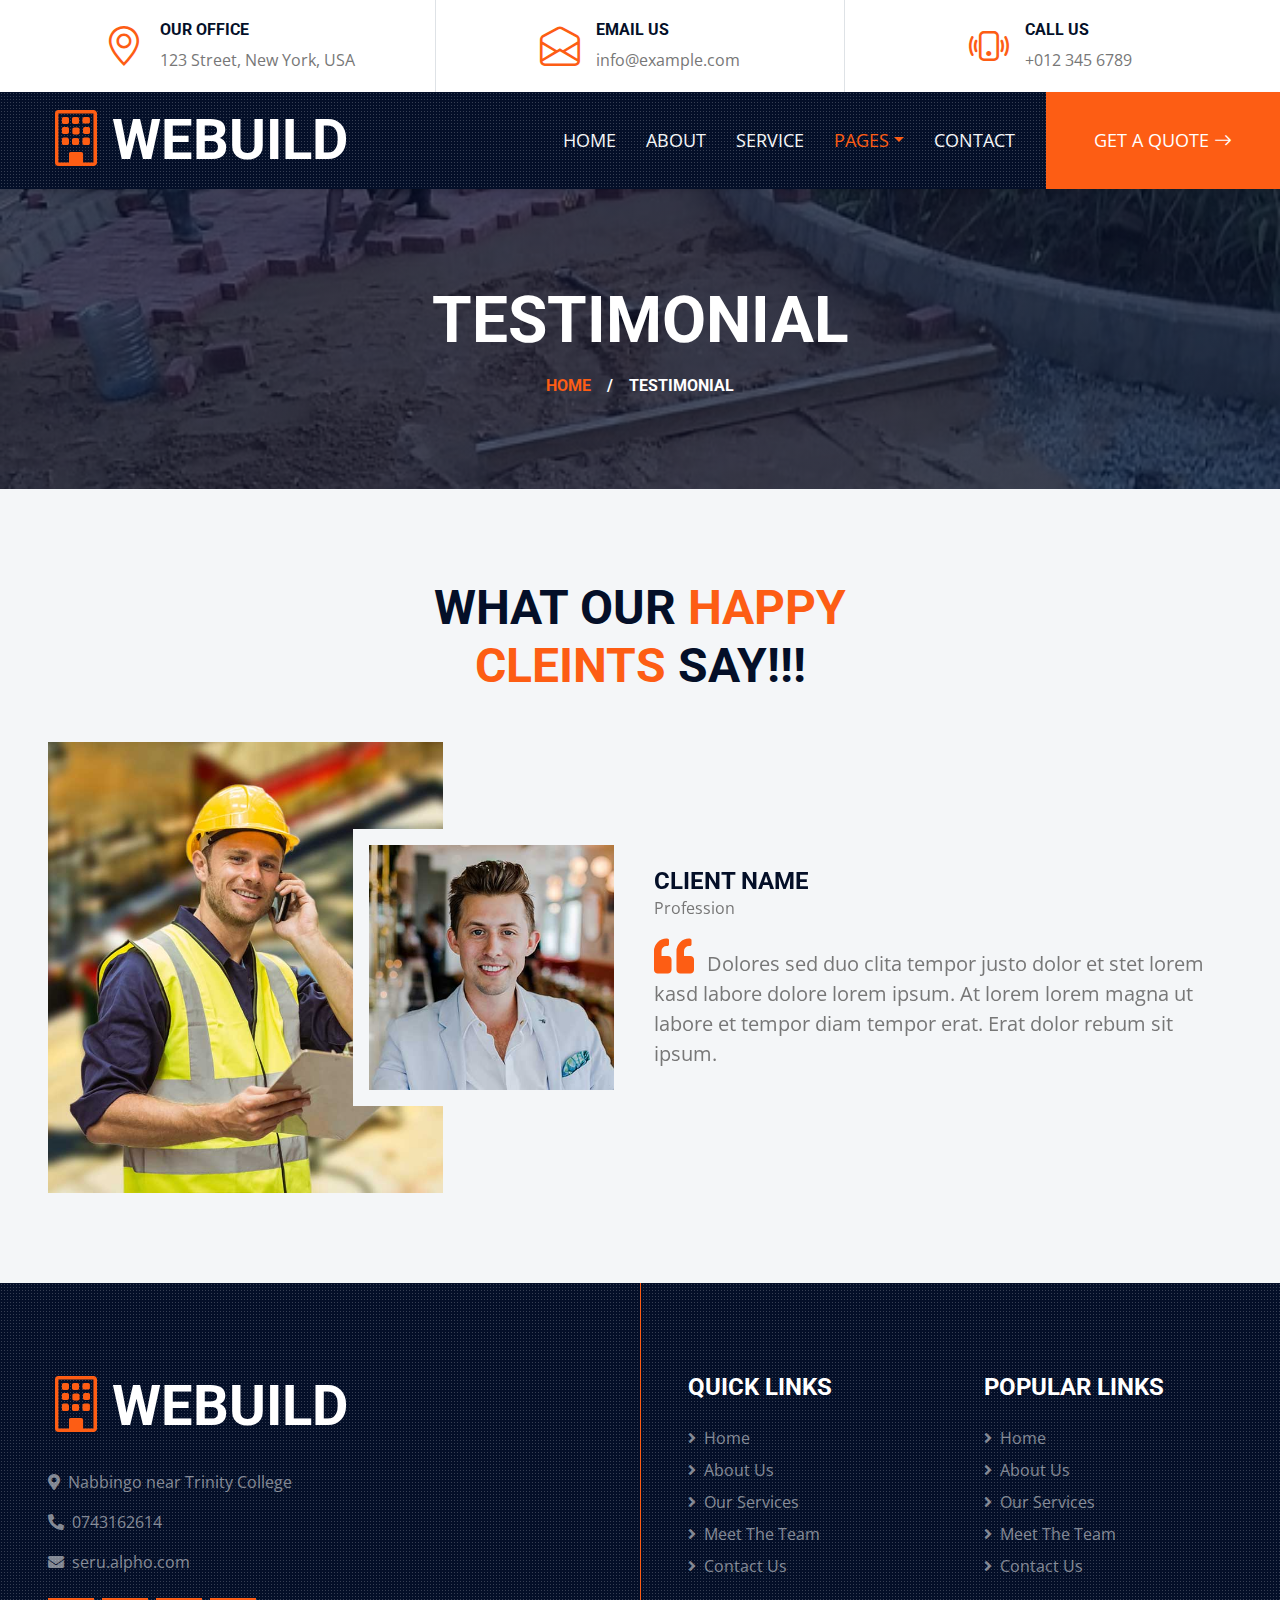
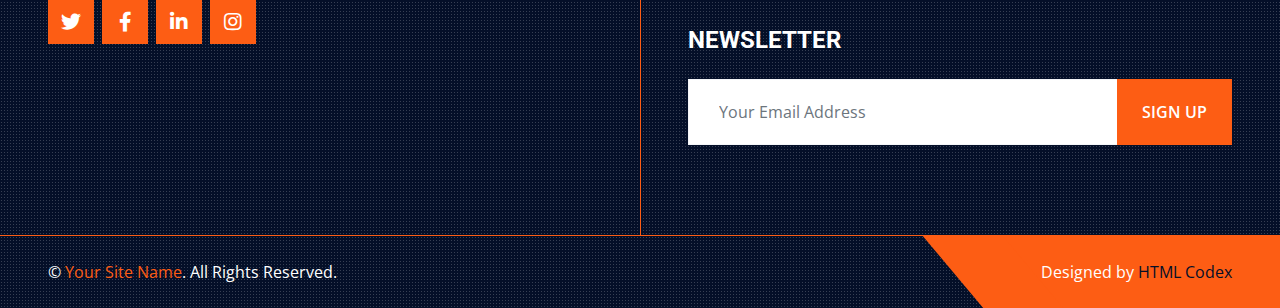
<file: testimonial.html>
<!DOCTYPE html>
<html lang="en">

<head>
    <meta charset="utf-8">
    <title>Alpha Construction Company</title>
    <meta content="width=device-width, initial-scale=1.0" name="viewport">
    <meta content="Free HTML Templates" name="keywords">
    <meta content="Free HTML Templates" name="description">

    <!-- Favicon -->
    <link href="img/nnn.png" rel="icon">

    <!-- Google Web Fonts -->
    <link rel="preconnect" href="https://fonts.gstatic.com">
    <link href="https://fonts.googleapis.com/css2?family=Open+Sans:wght@400;600&family=Roboto:wght@500;700&display=swap" rel="stylesheet"> 

    <!-- Icon Font Stylesheet -->
    <link href="https://cdnjs.cloudflare.com/ajax/libs/font-awesome/5.15.0/css/all.min.css" rel="stylesheet">
    <link href="https://cdn.jsdelivr.net/npm/bootstrap-icons@1.4.1/font/bootstrap-icons.css" rel="stylesheet">

    <!-- Libraries Stylesheet -->
    <link href="lib/owlcarousel/assets/owl.carousel.min.css" rel="stylesheet">
    <link href="lib/tempusdominus/css/tempusdominus-bootstrap-4.min.css" rel="stylesheet" />
    <link href="lib/lightbox/css/lightbox.min.css" rel="stylesheet">

    <!-- Customized Bootstrap Stylesheet -->
    <link href="css/bootstrap.min.css" rel="stylesheet">

    <!-- Template Stylesheet -->
    <link href="css/style.css" rel="stylesheet">
</head>

<body>
    <!-- Topbar Start -->
    <div class="container-fluid px-5 d-none d-lg-block">
        <div class="row gx-5">
            <div class="col-lg-4 text-center py-3">
                <div class="d-inline-flex align-items-center">
                    <i class="bi bi-geo-alt fs-1 text-primary me-3"></i>
                    <div class="text-start">
                        <h6 class="text-uppercase fw-bold">Our Office</h6>
                        <span>123 Street, New York, USA</span>
                    </div>
                </div>
            </div>
            <div class="col-lg-4 text-center border-start border-end py-3">
                <div class="d-inline-flex align-items-center">
                    <i class="bi bi-envelope-open fs-1 text-primary me-3"></i>
                    <div class="text-start">
                        <h6 class="text-uppercase fw-bold">Email Us</h6>
                        <span>info@example.com</span>
                    </div>
                </div>
            </div>
            <div class="col-lg-4 text-center py-3">
                <div class="d-inline-flex align-items-center">
                    <i class="bi bi-phone-vibrate fs-1 text-primary me-3"></i>
                    <div class="text-start">
                        <h6 class="text-uppercase fw-bold">Call Us</h6>
                        <span>+012 345 6789</span>
                    </div>
                </div>
            </div>
        </div>
    </div>
    <!-- Topbar End -->


    <!-- Navbar Start -->
    <div class="container-fluid sticky-top bg-dark bg-light-radial shadow-sm px-5 pe-lg-0">
        <nav class="navbar navbar-expand-lg bg-dark bg-light-radial navbar-dark py-3 py-lg-0">
            <a href="index.html" class="navbar-brand">
                <h1 class="m-0 display-4 text-uppercase text-white"><i class="bi bi-building text-primary me-2"></i>WEBUILD</h1>
            </a>
            <button class="navbar-toggler" type="button" data-bs-toggle="collapse" data-bs-target="#navbarCollapse">
                <span class="navbar-toggler-icon"></span>
            </button>
            <div class="collapse navbar-collapse" id="navbarCollapse">
                <div class="navbar-nav ms-auto py-0">
                    <a href="index.html" class="nav-item nav-link">Home</a>
                    <a href="about.html" class="nav-item nav-link">About</a>
                    <a href="service.html" class="nav-item nav-link">Service</a>
                    <div class="nav-item dropdown">
                        <a href="#" class="nav-link dropdown-toggle active" data-bs-toggle="dropdown">Pages</a>
                        <div class="dropdown-menu m-0">
                            <a href="project.html" class="dropdown-item">Our Project</a>
                            <a href="team.html" class="dropdown-item">The Team</a>
                            <a href="testimonial.html" class="dropdown-item active">Testimonial</a>
                            <a href="blog.html" class="dropdown-item">Blog Grid</a>
                            <a href="detail.html" class="dropdown-item">Blog Detail</a>
                        </div>
                    </div>
                    <a href="contact.html" class="nav-item nav-link">Contact</a>
                    <a href="" class="nav-item nav-link bg-primary text-white px-5 ms-3 d-none d-lg-block">Get A Quote <i class="bi bi-arrow-right"></i></a>
                </div>
            </div>
        </nav>
    </div>
    <!-- Navbar End -->


    <!-- Page Header Start -->
    <div class="container-fluid page-header">
        <h1 class="display-3 text-uppercase text-white mb-3">Testimonial</h1>
        <div class="d-inline-flex text-white">
            <h6 class="text-uppercase m-0"><a href="">Home</a></h6>
            <h6 class="text-white m-0 px-3">/</h6>
            <h6 class="text-uppercase text-white m-0">Testimonial</h6>
        </div>
    </div>
    <!-- Page Header Start -->


    <!-- Testimonial Start -->
    <div class="container-fluid bg-light py-6 px-5">
        <div class="text-center mx-auto mb-5" style="max-width: 600px;">
            <h1 class="display-5 text-uppercase mb-4">What Our <span class="text-primary">Happy Cleints</span> Say!!!</h1>
        </div>
        <div class="row gx-0 align-items-center">
            <div class="col-xl-4 col-lg-5 d-none d-lg-block">
                <img class="img-fluid w-100 h-100" src="img/testimonial.jpg">
            </div>
            <div class="col-xl-8 col-lg-7 col-md-12">
                <div class="testimonial bg-light">
                    <div class="owl-carousel testimonial-carousel">
                        <div class="row gx-4 align-items-center">
                            <div class="col-xl-4 col-lg-5 col-md-5">
                                <img class="img-fluid w-100 h-100 bg-light p-lg-3 mb-4 mb-md-0" src="img/testimonial-1.jpg" alt="">
                            </div>
                            <div class="col-xl-8 col-lg-7 col-md-7">
                                <h4 class="text-uppercase mb-0">Client Name</h4>
                                <p>Profession</p>
                                <p class="fs-5 mb-0"><i class="fa fa-2x fa-quote-left text-primary me-2"></i> Dolores sed duo
                                    clita tempor justo dolor et stet lorem kasd labore dolore lorem ipsum. At lorem
                                    lorem magna ut labore et tempor diam tempor erat. Erat dolor rebum sit
                                    ipsum.</p>
                            </div>
                        </div>
                        <div class="row gx-4 align-items-center">
                            <div class="col-xl-4 col-lg-5 col-md-5">
                                <img class="img-fluid w-100 h-100 bg-light p-lg-3 mb-4 mb-md-0" src="img/testimonial-2.jpg" alt="">
                            </div>
                            <div class="col-xl-8 col-lg-7 col-md-7">
                                <h4 class="text-uppercase mb-0">Client Name</h4>
                                <p>Profession</p>
                                <p class="fs-5 mb-0"><i class="fa fa-2x fa-quote-left text-primary me-2"></i> Dolores sed duo
                                    clita tempor justo dolor et stet lorem kasd labore dolore lorem ipsum. At lorem
                                    lorem magna ut labore et tempor diam tempor erat. Erat dolor rebum sit
                                    ipsum.</p>
                            </div>
                        </div>
                    </div>
                </div>
            </div>
        </div>
    </div>
    <!-- Testimonial End -->


    <!-- Footer Start -->
    <div class="footer container-fluid position-relative bg-dark bg-light-radial text-white-50 py-6 px-5">
        <div class="row g-5">
            <div class="col-lg-6 pe-lg-5">
                <a href="index.html" class="navbar-brand">
                    <h1 class="m-0 display-4 text-uppercase text-white"><i class="bi bi-building text-primary me-2"></i>WEBUILD</h1>
                </a>
                <!-- <p>Aliquyam sed elitr elitr erat sed diam ipsum eirmod eos lorem nonumy. Tempor sea ipsum diam  sed clita dolore eos dolores magna erat dolore sed stet justo et dolor.</p> -->
                <p><i class="fa fa-map-marker-alt me-2"></i>Nabbingo near Trinity College</p>
                <p><i class="fa fa-phone-alt me-2"></i>0743162614</p>
                <p><i class="fa fa-envelope me-2"></i>seru.alpho.com</p>
                <div class="d-flex justify-content-start mt-4">
                    <a class="btn btn-lg btn-primary btn-lg-square rounded-0 me-2" href="#"><i class="fab fa-twitter"></i></a>
                    <a class="btn btn-lg btn-primary btn-lg-square rounded-0 me-2" href="#"><i class="fab fa-facebook-f"></i></a>
                    <a class="btn btn-lg btn-primary btn-lg-square rounded-0 me-2" href="#"><i class="fab fa-linkedin-in"></i></a>
                    <a class="btn btn-lg btn-primary btn-lg-square rounded-0" href="#"><i class="fab fa-instagram"></i></a>
                </div>
            </div>
            <div class="col-lg-6 ps-lg-5">
                <div class="row g-5">
                    <div class="col-sm-6">
                        <h4 class="text-white text-uppercase mb-4">Quick Links</h4>
                        <div class="d-flex flex-column justify-content-start">
                            <a class="text-white-50 mb-2" href="#"><i class="fa fa-angle-right me-2"></i>Home</a>
                            <a class="text-white-50 mb-2" href="#"><i class="fa fa-angle-right me-2"></i>About Us</a>
                            <a class="text-white-50 mb-2" href="#"><i class="fa fa-angle-right me-2"></i>Our Services</a>
                            <a class="text-white-50 mb-2" href="#"><i class="fa fa-angle-right me-2"></i>Meet The Team</a>
                            <a class="text-white-50" href="#"><i class="fa fa-angle-right me-2"></i>Contact Us</a>
                        </div>
                    </div>
                    <div class="col-sm-6">
                        <h4 class="text-white text-uppercase mb-4">Popular Links</h4>
                        <div class="d-flex flex-column justify-content-start">
                            <a class="text-white-50 mb-2" href="#"><i class="fa fa-angle-right me-2"></i>Home</a>
                            <a class="text-white-50 mb-2" href="#"><i class="fa fa-angle-right me-2"></i>About Us</a>
                            <a class="text-white-50 mb-2" href="#"><i class="fa fa-angle-right me-2"></i>Our Services</a>
                            <a class="text-white-50 mb-2" href="#"><i class="fa fa-angle-right me-2"></i>Meet The Team</a>
                            <a class="text-white-50" href="#"><i class="fa fa-angle-right me-2"></i>Contact Us</a>
                        </div>
                    </div>
                    <div class="col-sm-12">
                        <h4 class="text-white text-uppercase mb-4">Newsletter</h4>
                        <div class="w-100">
                            <div class="input-group">
                                <input type="text" class="form-control border-light" style="padding: 20px 30px;" placeholder="Your Email Address"><button class="btn btn-primary px-4">Sign Up</button>
                            </div>
                        </div>
                    </div>
                </div>
            </div>
        </div>
    </div>
    <div class="container-fluid bg-dark bg-light-radial text-white border-top border-primary px-0">
        <div class="d-flex flex-column flex-md-row justify-content-between">
            <div class="py-4 px-5 text-center text-md-start">
                <p class="mb-0">&copy; <a class="text-primary" href="#">Your Site Name</a>. All Rights Reserved.</p>
            </div>
            <div class="py-4 px-5 bg-primary footer-shape position-relative text-center text-md-end">
                <p class="mb-0">Designed by <a class="text-dark" href="https://htmlcodex.com">HTML Codex</a></p>
            </div>
        </div>
    </div>
    <!-- Footer End -->


    <!-- Back to Top -->
    <a href="#" class="btn btn-lg btn-primary btn-lg-square back-to-top"><i class="bi bi-arrow-up"></i></a>


    <!-- JavaScript Libraries -->
    <script src="https://code.jquery.com/jquery-3.4.1.min.js"></script>
    <script src="https://cdn.jsdelivr.net/npm/bootstrap@5.0.0/dist/js/bootstrap.bundle.min.js"></script>
    <script src="lib/easing/easing.min.js"></script>
    <script src="lib/waypoints/waypoints.min.js"></script>
    <script src="lib/owlcarousel/owl.carousel.min.js"></script>
    <script src="lib/tempusdominus/js/moment.min.js"></script>
    <script src="lib/tempusdominus/js/moment-timezone.min.js"></script>
    <script src="lib/tempusdominus/js/tempusdominus-bootstrap-4.min.js"></script>
    <script src="lib/isotope/isotope.pkgd.min.js"></script>
    <script src="lib/lightbox/js/lightbox.min.js"></script>

    <!-- Template Javascript -->
    <script src="js/main.js"></script>
</body>

</html>
</file>
<file: css/style.css>
/********** Template CSS **********/
:root {
    --primary: #FD5D14;
    --secondary: #FDBE33;
    --light: #F4F6F8;
    --dark: #040F28;
}

.pt-6 {
    padding-top: 90px;
}

.pb-6 {
    padding-bottom: 90px;
}

.py-6 {
    padding-top: 90px;
    padding-bottom: 90px;
}

.btn {
    position: relative;
    font-weight: 600;
    text-transform: uppercase;
    transition: .5s;
}

.btn::after {
    position: absolute;
    content: "";
    width: 0;
    height: 5px;
    bottom: -1px;
    left: 50%;
    background: var(--primary);
    transition: .5s;
}

.btn.btn-primary::after {
    background: var(--dark);
}

.btn:hover::after,
.btn.active::after {
    width: 50%;
    left: 25%;
}

.btn-primary {
    color: #FFFFFF;
}

.btn-square {
    width: 36px;
    height: 36px;
}

.btn-sm-square {
    width: 28px;
    height: 28px;
}

.btn-lg-square {
    width: 46px;
    height: 46px;
}

.btn-square,
.btn-sm-square,
.btn-lg-square {
    padding-left: 0;
    padding-right: 0;
    text-align: center;
}

.back-to-top {
    position: fixed;
    display: none;
    left: 50%;
    bottom: 0;
    margin-left: -22px;
    border-radius: 0;
    z-index: 99;
}

.bg-dark-radial {
    background-image: -webkit-repeating-radial-gradient(center center, rgba(0, 0, 0, 0.3), rgba(0, 0, 0, 0.3) 1px, transparent 1px, transparent 100%);
    background-image: -moz-repeating-radial-gradient(center center, rgba(0, 0, 0, 0.3), rgba(0, 0, 0, 0.3) 1px, transparent 1px, transparent 100%);
    background-image: -ms-repeating-radial-gradient(center center, rgba(0, 0, 0, 0.3), rgba(0, 0, 0, 0.3) 1px, transparent 1px, transparent 100%);
    background-image: -o-repeating-radial-gradient(center center, rgba(0, 0, 0, 0.3), rgba(0, 0, 0, 0.3) 1px, transparent 1px, transparent 100%);
    background-image: repeating-radial-gradient(center center, rgba(0, 0, 0, 0.3), rgba(0, 0, 0, 0.3) 1px, transparent 1px, transparent 100%);
    background-size: 3px 3px;
}

.bg-light-radial {
    background-image: -webkit-repeating-radial-gradient(center center, rgba(256, 256, 256, 0.2), rgba(256, 256, 256, 0.2) 1px, transparent 1px, transparent 100%);
    background-image: -moz-repeating-radial-gradient(center center, rgba(256, 256, 256, 0.2), rgba(256, 256, 256, 0.2) 1px, transparent 1px, transparent 100%);
    background-image: -ms-repeating-radial-gradient(center center, rgba(256, 256, 256, 0.2), rgba(256, 256, 256, 0.2) 1px, transparent 1px, transparent 100%);
    background-image: -o-repeating-radial-gradient(center center, rgba(256, 256, 256, 0.2), rgba(256, 256, 256, 0.2) 1px, transparent 1px, transparent 100%);
    background-image: repeating-radial-gradient(center center, rgba(256, 256, 256, 0.2), rgba(256, 256, 256, 0.2) 1px, transparent 1px, transparent 100%);
    background-size: 3px 3px;
}

.navbar-dark .navbar-nav .nav-link {
    position: relative;
    padding: 35px 15px;
    font-size: 18px;
    text-transform: uppercase;
    color: var(--light);
    outline: none;
    transition: .5s;
}

.navbar-dark .navbar-nav .nav-link:hover,
.navbar-dark .navbar-nav .nav-link.active {
    color: var(--primary);
}

@media (max-width: 991.98px) {
    .navbar-dark .navbar-nav .nav-link  {
        margin-left: 0;
        padding: 10px 0;
    }
}

.carousel-caption {
    top: 0;
    left: 0;
    right: 0;
    bottom: 0;
    background: rgba(4, 15, 40, .7);
    z-index: 1;
}

@media (max-width: 576px) {
    .carousel-caption h4 {
        font-size: 18px;
        font-weight: 500 !important;
    }

    .carousel-caption h1 {
        font-size: 30px;
        font-weight: 600 !important;
    }
}

.page-header {
    height: 300px;
    display: flex;
    flex-direction: column;
    align-items: center;
    justify-content: center;
    background: linear-gradient(rgba(4, 15, 40, .7), rgba(4, 15, 40, .7)), url(../img/silder\ 1.jpg) center center no-repeat;
    background-size: cover;
}

.service-item .service-icon {
    margin-top: -50px;
    width: 100px;
    height: 100px;
    display: flex;
    align-items: center;
    justify-content: center;
    border-radius: 100px;
}

.service-item .service-icon i {
    transition: .2s;
}

.service-item:hover .service-icon i {
    font-size: 60px;
}

.portfolio-item {
    margin-bottom: 60px;
}

.portfolio-title {
    position: absolute;
    display: flex;
    flex-direction: column;
    justify-content: center;
    height: 120px;
    padding: 0 30px;
    right: 30px;
    left: 30px;
    bottom: -60px;
    background: #FFFFFF;
    z-index: 3;
}

.portfolio-btn {
    position: absolute;
    display: inline-block;
    top: 50%;
    left: 50%;
    margin-top: -60px;
    margin-left: -60px;
    font-size: 120px;
    line-height: 0;
    transition: .1s;
    transition-delay: .3s;
    z-index: 2;
    opacity: 0;
}

.portfolio-item:hover .portfolio-btn {
    opacity: 1;
}

.portfolio-box::before,
.portfolio-box::after {
    position: absolute;
    content: "";
    width: 0;
    height: 100%;
    top: 0;
    transition: .5s;
    z-index: 1;
    background: rgba(4, 15, 40, .7);
}

.portfolio-box::before {
    left: 0;
}

.portfolio-box::after {
    right: 0;
}

.portfolio-item:hover .portfolio-box::before {
    left: 0;
    width: 50%;
}

.portfolio-item:hover .portfolio-box::after {
    right: 0;
    width: 50%;
}

@media (min-width: 992px) {
    .testimonial,
    .contact-form {
        margin-left: -90px;
    }
}

@media (min-width: 992px) {
    .footer::after {
        position: absolute;
        content: "";
        width: 1px;
        height: 100%;
        top: 0;
        left: 50%;
        background: var(--primary)
    }
}

.footer-shape::before {
    position: absolute;
    content: "";
    width: 80px;
    height: 100%;
    top: 0;
    left: -40px;
    background: var(--primary);
    transform: skew(40deg);
}
</file>
